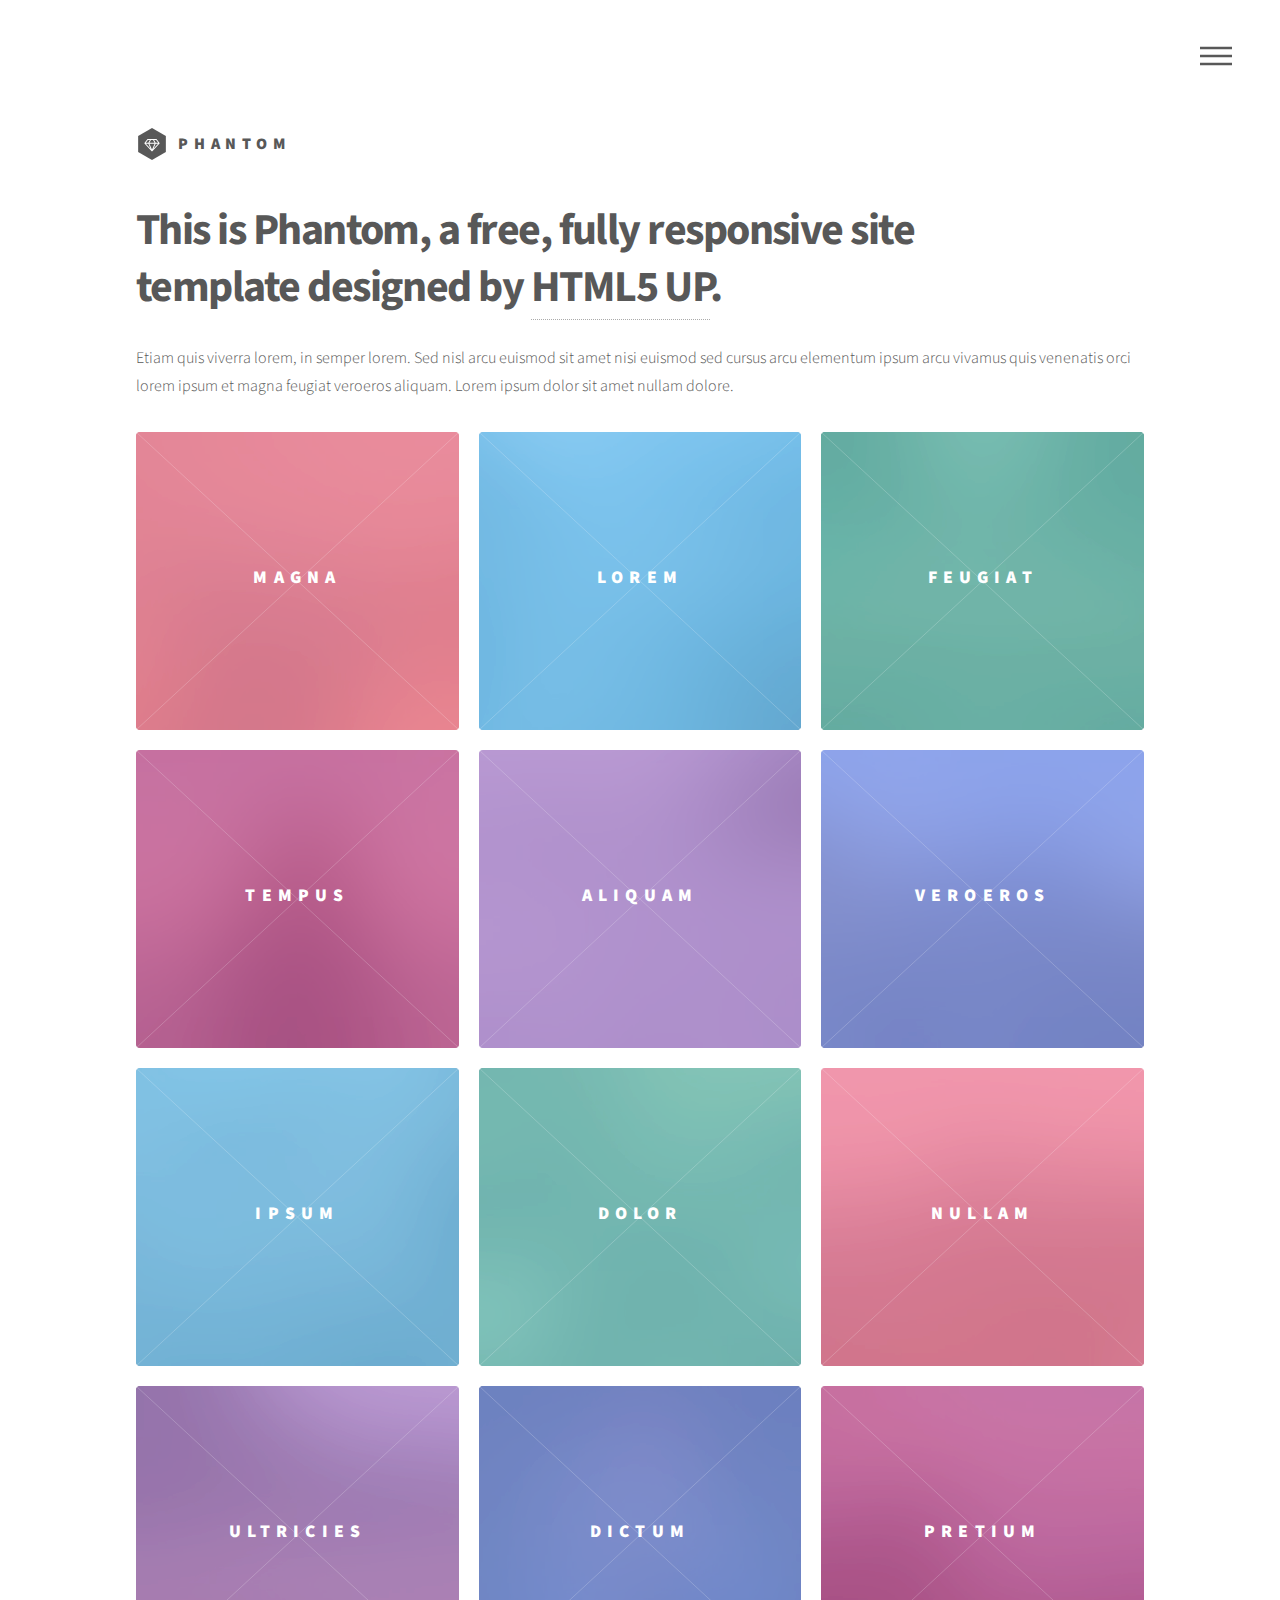
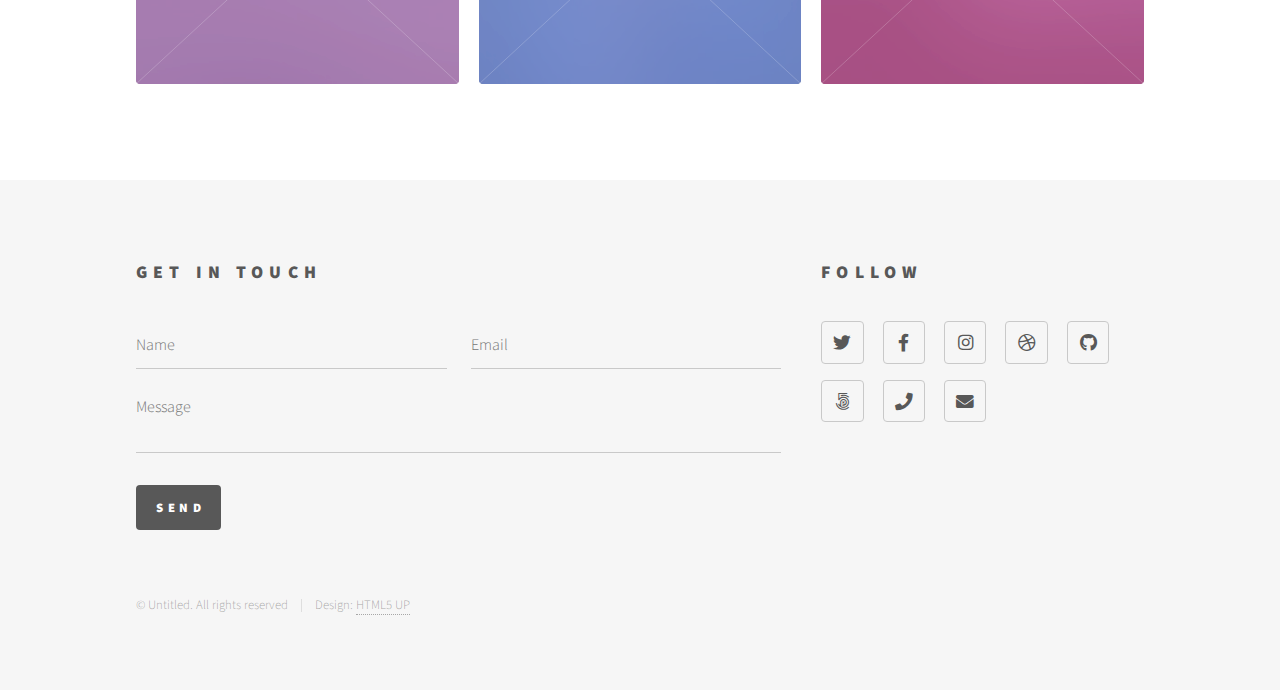
<file: index.html>
<!DOCTYPE HTML>
<!--
	Phantom by HTML5 UP
	html5up.net | @ajlkn
	Free for personal and commercial use under the CCA 3.0 license (html5up.net/license)
-->
<html>
	<head>
		<title>Phantom by HTML5 UP</title>
		<meta charset="utf-8" />
		<meta name="viewport" content="width=device-width, initial-scale=1, user-scalable=no" />
		<link rel="stylesheet" href="assets/css/main.css" />
		<noscript><link rel="stylesheet" href="assets/css/noscript.css" /></noscript>
	</head>
	<body class="is-preload">
		<!-- Wrapper -->
			<div id="wrapper">

				<!-- Header -->
					<header id="header">
						<div class="inner">

							<!-- Logo -->
								<a href="index.html" class="logo">
									<span class="symbol"><img src="images/logo.svg" alt="" /></span><span class="title">Phantom</span>
								</a>

							<!-- Nav -->
								<nav>
									<ul>
										<li><a href="#menu">Menu</a></li>
									</ul>
								</nav>

						</div>
					</header>

				<!-- Menu -->
					<nav id="menu">
						<h2>Menu</h2>
						<ul>
							<li><a href="index.html">Home</a></li>
							<li><a href="generic.html">Ipsum veroeros</a></li>
							<li><a href="generic.html">Tempus etiam</a></li>
							<li><a href="generic.html">Consequat dolor</a></li>
							<li><a href="elements.html">Elements</a></li>
						</ul>
					</nav>

				<!-- Main -->
					<div id="main">
						<div class="inner">
							<header>
								<h1>This is Phantom, a free, fully responsive site<br />
								template designed by <a href="http://html5up.net">HTML5 UP</a>.</h1>
								<p>Etiam quis viverra lorem, in semper lorem. Sed nisl arcu euismod sit amet nisi euismod sed cursus arcu elementum ipsum arcu vivamus quis venenatis orci lorem ipsum et magna feugiat veroeros aliquam. Lorem ipsum dolor sit amet nullam dolore.</p>
							</header>
							<section class="tiles">
								<article class="style1">
									<span class="image">
										<img src="images/pic01.jpg" alt="" />
									</span>
									<a href="generic.html">
										<h2>Magna</h2>
										<div class="content">
											<p>Sed nisl arcu euismod sit amet nisi lorem etiam dolor veroeros et feugiat.</p>
										</div>
									</a>
								</article>
								<article class="style2">
									<span class="image">
										<img src="images/pic02.jpg" alt="" />
									</span>
									<a href="generic.html">
										<h2>Lorem</h2>
										<div class="content">
											<p>Sed nisl arcu euismod sit amet nisi lorem etiam dolor veroeros et feugiat.</p>
										</div>
									</a>
								</article>
								<article class="style3">
									<span class="image">
										<img src="images/pic03.jpg" alt="" />
									</span>
									<a href="generic.html">
										<h2>Feugiat</h2>
										<div class="content">
											<p>Sed nisl arcu euismod sit amet nisi lorem etiam dolor veroeros et feugiat.</p>
										</div>
									</a>
								</article>
								<article class="style4">
									<span class="image">
										<img src="images/pic04.jpg" alt="" />
									</span>
									<a href="generic.html">
										<h2>Tempus</h2>
										<div class="content">
											<p>Sed nisl arcu euismod sit amet nisi lorem etiam dolor veroeros et feugiat.</p>
										</div>
									</a>
								</article>
								<article class="style5">
									<span class="image">
										<img src="images/pic05.jpg" alt="" />
									</span>
									<a href="generic.html">
										<h2>Aliquam</h2>
										<div class="content">
											<p>Sed nisl arcu euismod sit amet nisi lorem etiam dolor veroeros et feugiat.</p>
										</div>
									</a>
								</article>
								<article class="style6">
									<span class="image">
										<img src="images/pic06.jpg" alt="" />
									</span>
									<a href="generic.html">
										<h2>Veroeros</h2>
										<div class="content">
											<p>Sed nisl arcu euismod sit amet nisi lorem etiam dolor veroeros et feugiat.</p>
										</div>
									</a>
								</article>
								<article class="style2">
									<span class="image">
										<img src="images/pic07.jpg" alt="" />
									</span>
									<a href="generic.html">
										<h2>Ipsum</h2>
										<div class="content">
											<p>Sed nisl arcu euismod sit amet nisi lorem etiam dolor veroeros et feugiat.</p>
										</div>
									</a>
								</article>
								<article class="style3">
									<span class="image">
										<img src="images/pic08.jpg" alt="" />
									</span>
									<a href="generic.html">
										<h2>Dolor</h2>
										<div class="content">
											<p>Sed nisl arcu euismod sit amet nisi lorem etiam dolor veroeros et feugiat.</p>
										</div>
									</a>
								</article>
								<article class="style1">
									<span class="image">
										<img src="images/pic09.jpg" alt="" />
									</span>
									<a href="generic.html">
										<h2>Nullam</h2>
										<div class="content">
											<p>Sed nisl arcu euismod sit amet nisi lorem etiam dolor veroeros et feugiat.</p>
										</div>
									</a>
								</article>
								<article class="style5">
									<span class="image">
										<img src="images/pic10.jpg" alt="" />
									</span>
									<a href="generic.html">
										<h2>Ultricies</h2>
										<div class="content">
											<p>Sed nisl arcu euismod sit amet nisi lorem etiam dolor veroeros et feugiat.</p>
										</div>
									</a>
								</article>
								<article class="style6">
									<span class="image">
										<img src="images/pic11.jpg" alt="" />
									</span>
									<a href="generic.html">
										<h2>Dictum</h2>
										<div class="content">
											<p>Sed nisl arcu euismod sit amet nisi lorem etiam dolor veroeros et feugiat.</p>
										</div>
									</a>
								</article>
								<article class="style4">
									<span class="image">
										<img src="images/pic12.jpg" alt="" />
									</span>
									<a href="generic.html">
										<h2>Pretium</h2>
										<div class="content">
											<p>Sed nisl arcu euismod sit amet nisi lorem etiam dolor veroeros et feugiat.</p>
										</div>
									</a>
								</article>
							</section>
						</div>
					</div>

				<!-- Footer -->
					<footer id="footer">
						<div class="inner">
							<section>
								<h2>Get in touch</h2>
								<form method="post" action="#">
									<div class="fields">
										<div class="field half">
											<input type="text" name="name" id="name" placeholder="Name" />
										</div>
										<div class="field half">
											<input type="email" name="email" id="email" placeholder="Email" />
										</div>
										<div class="field">
											<textarea name="message" id="message" placeholder="Message"></textarea>
										</div>
									</div>
									<ul class="actions">
										<li><input type="submit" value="Send" class="primary" /></li>
									</ul>
								</form>
							</section>
							<section>
								<h2>Follow</h2>
								<ul class="icons">
									<li><a href="#" class="icon brands style2 fa-twitter"><span class="label">Twitter</span></a></li>
									<li><a href="#" class="icon brands style2 fa-facebook-f"><span class="label">Facebook</span></a></li>
									<li><a href="#" class="icon brands style2 fa-instagram"><span class="label">Instagram</span></a></li>
									<li><a href="#" class="icon brands style2 fa-dribbble"><span class="label">Dribbble</span></a></li>
									<li><a href="#" class="icon brands style2 fa-github"><span class="label">GitHub</span></a></li>
									<li><a href="#" class="icon brands style2 fa-500px"><span class="label">500px</span></a></li>
									<li><a href="#" class="icon solid style2 fa-phone"><span class="label">Phone</span></a></li>
									<li><a href="#" class="icon solid style2 fa-envelope"><span class="label">Email</span></a></li>
								</ul>
							</section>
							<ul class="copyright">
								<li>&copy; Untitled. All rights reserved</li><li>Design: <a href="http://html5up.net">HTML5 UP</a></li>
							</ul>
						</div>
					</footer>

			</div>

		<!-- Scripts -->
			<script src="assets/js/jquery.min.js"></script>
			<script src="assets/js/browser.min.js"></script>
			<script src="assets/js/breakpoints.min.js"></script>
			<script src="assets/js/util.js"></script>
			<script src="assets/js/main.js"></script>

	</body>
</html>
</file>
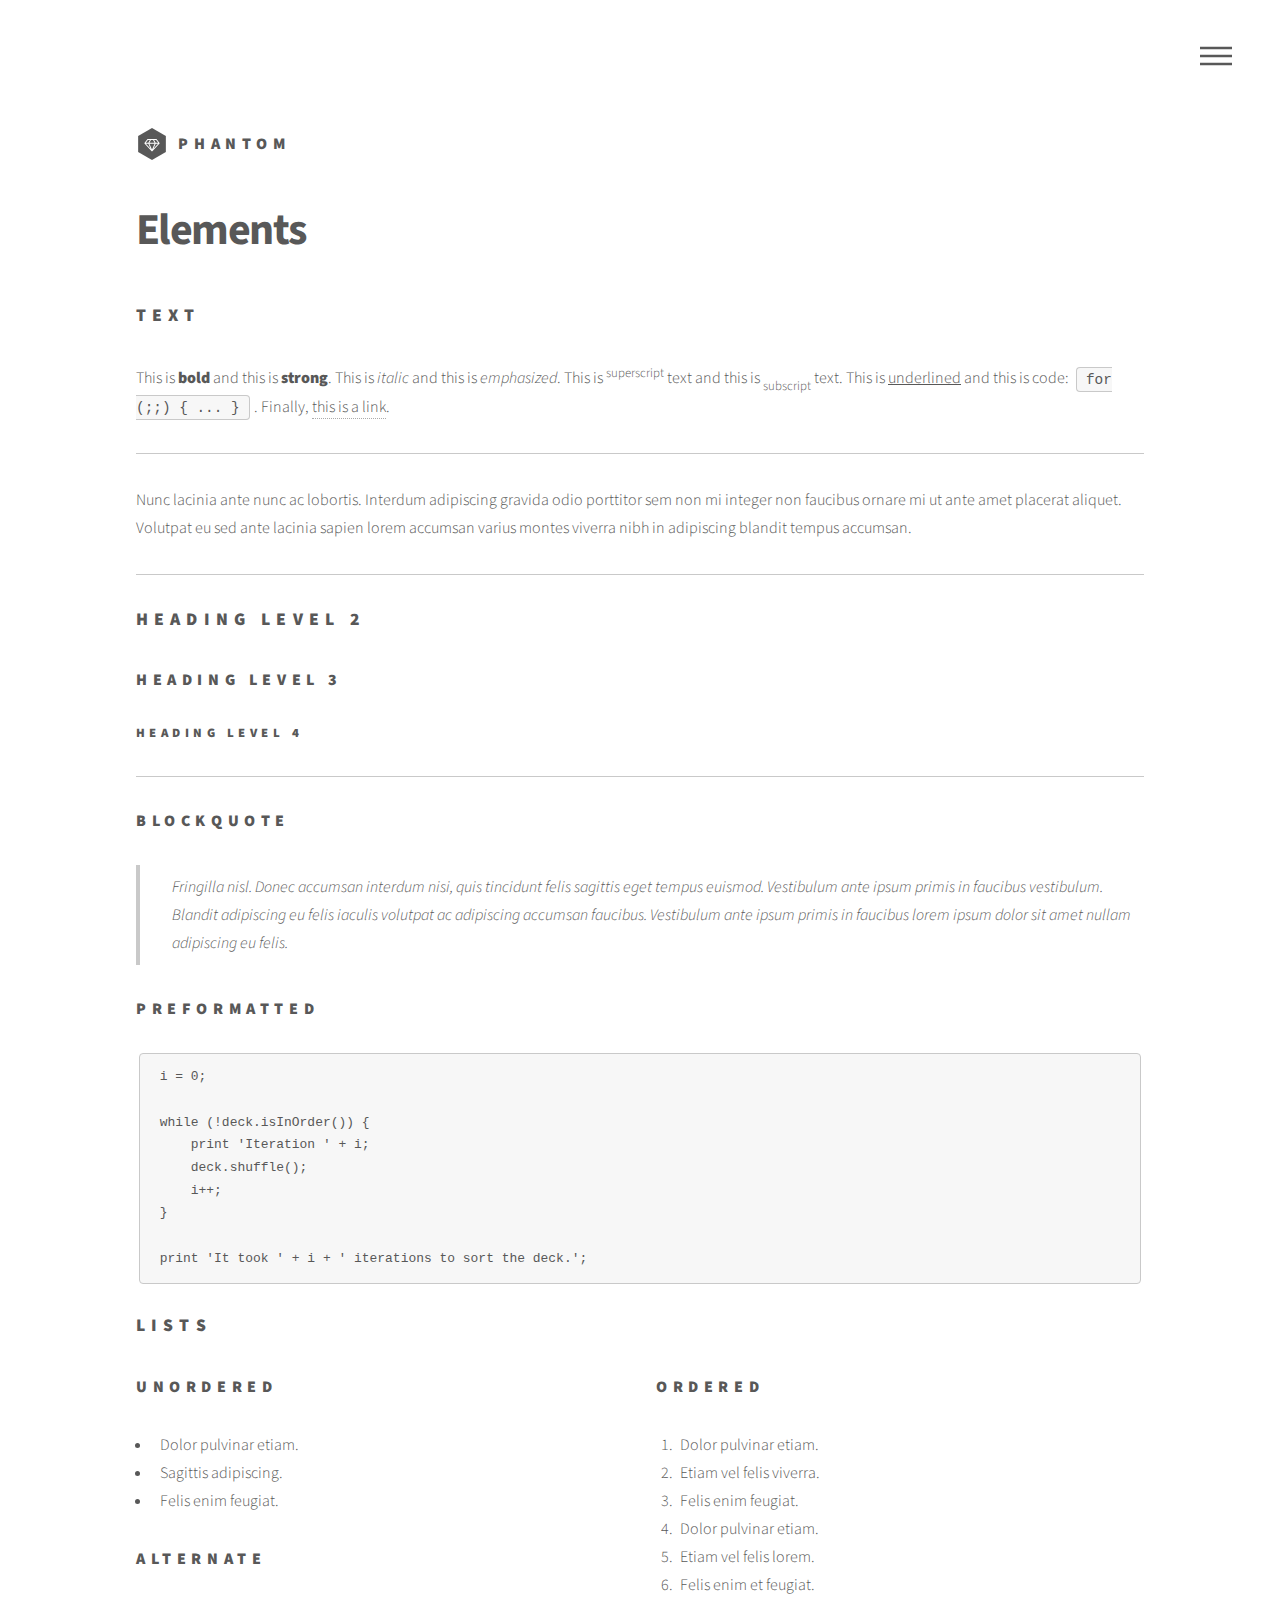
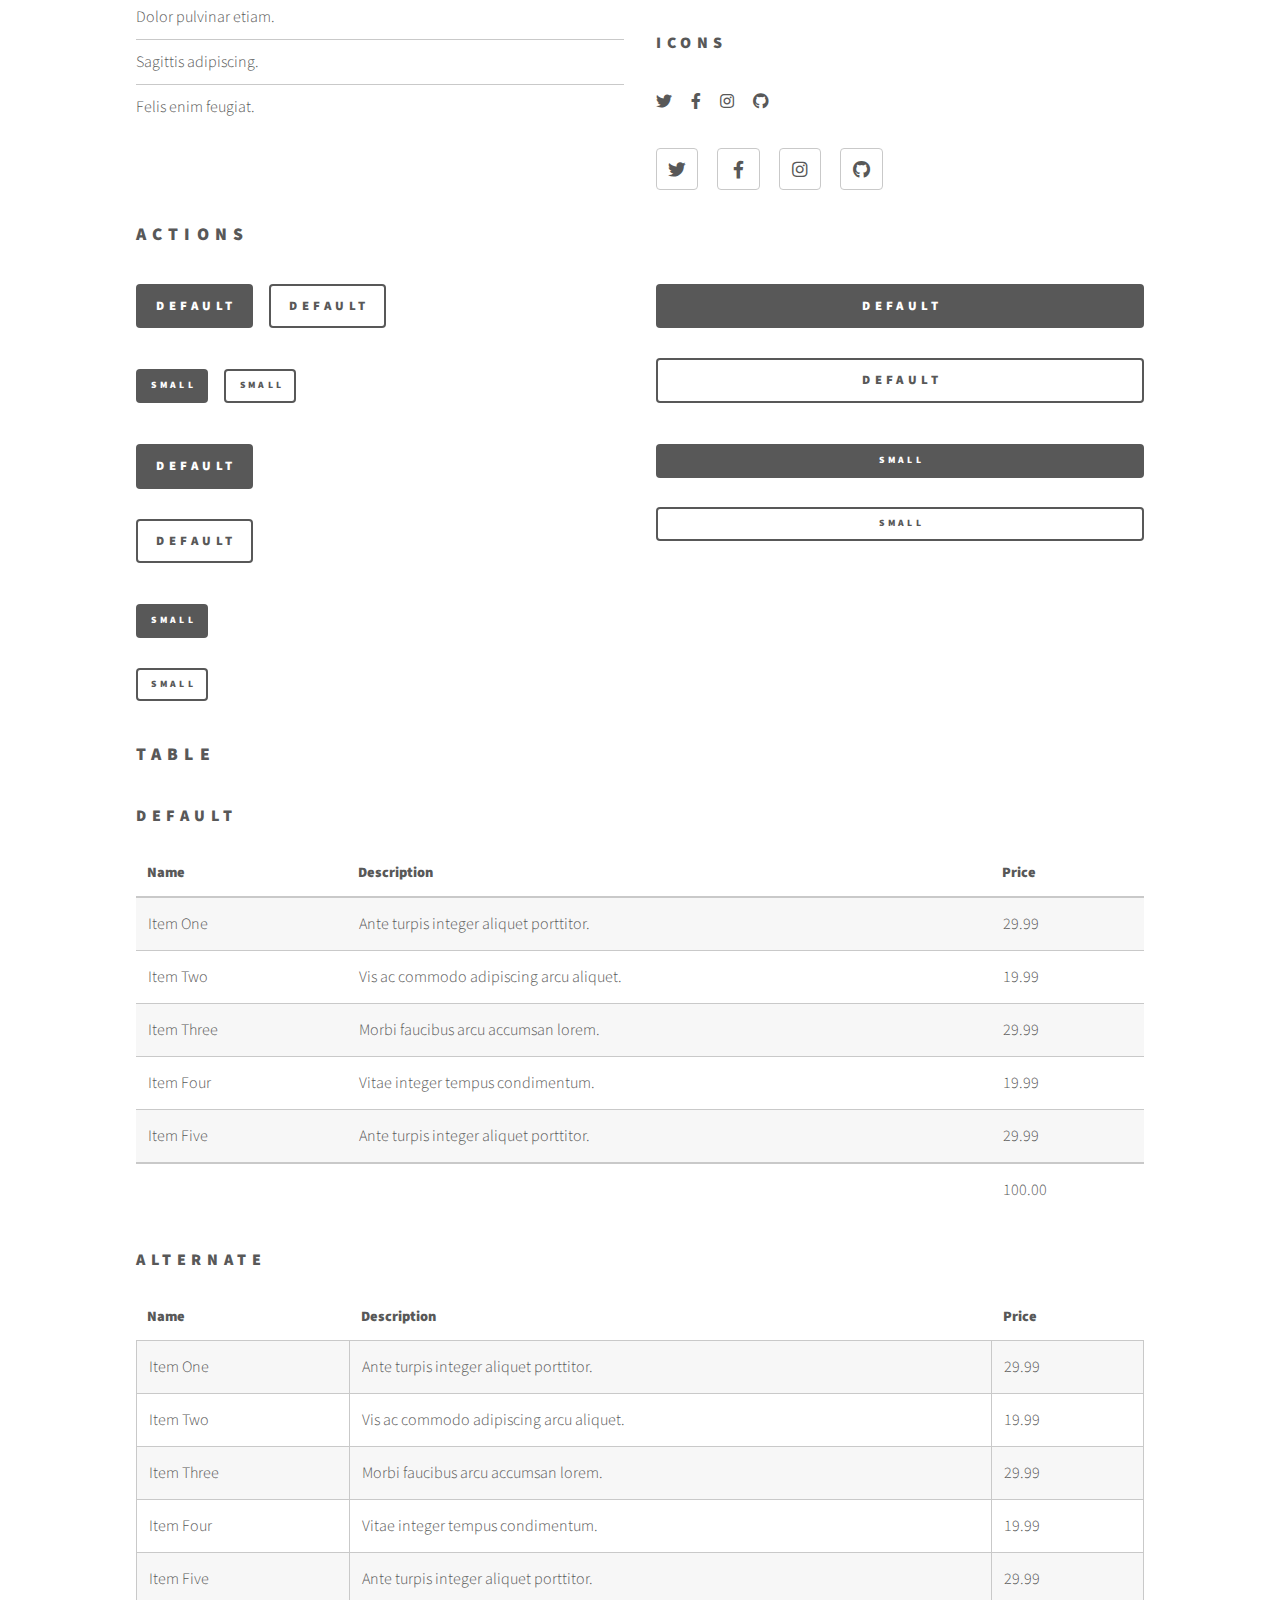
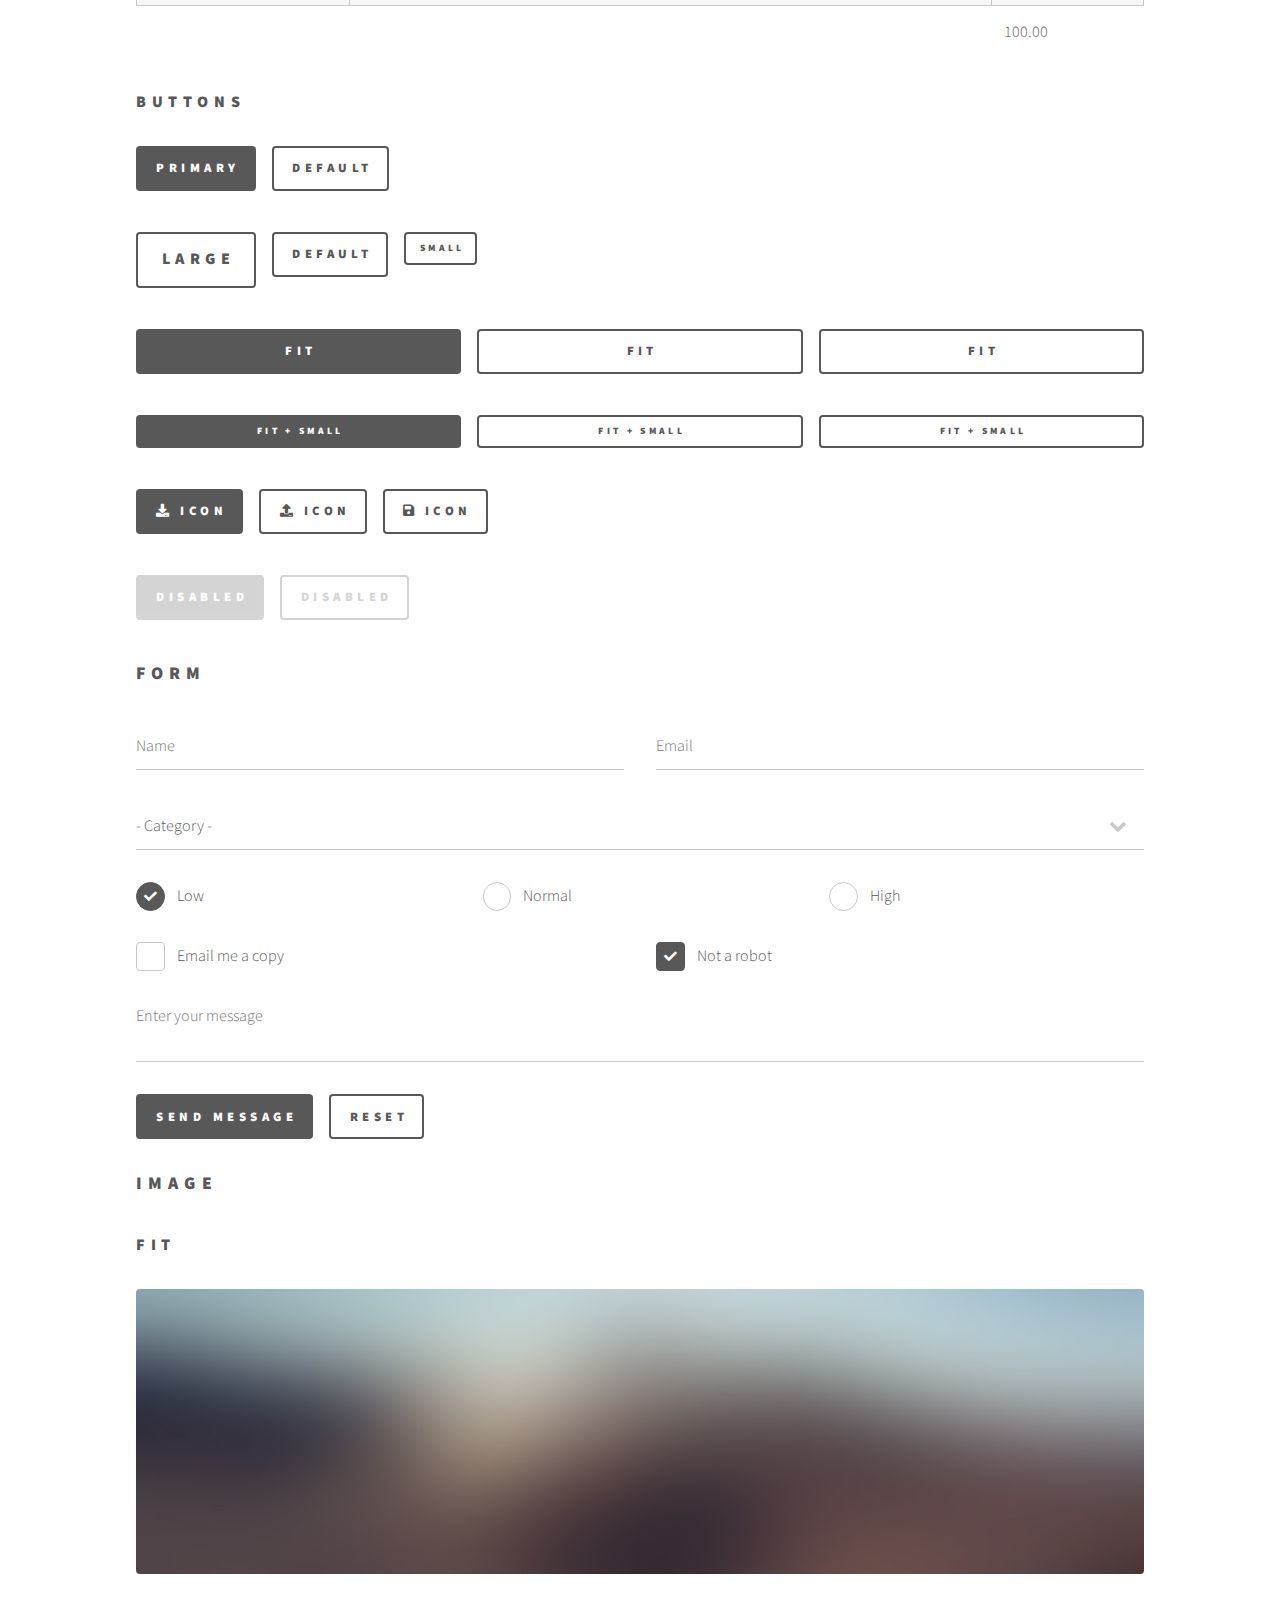
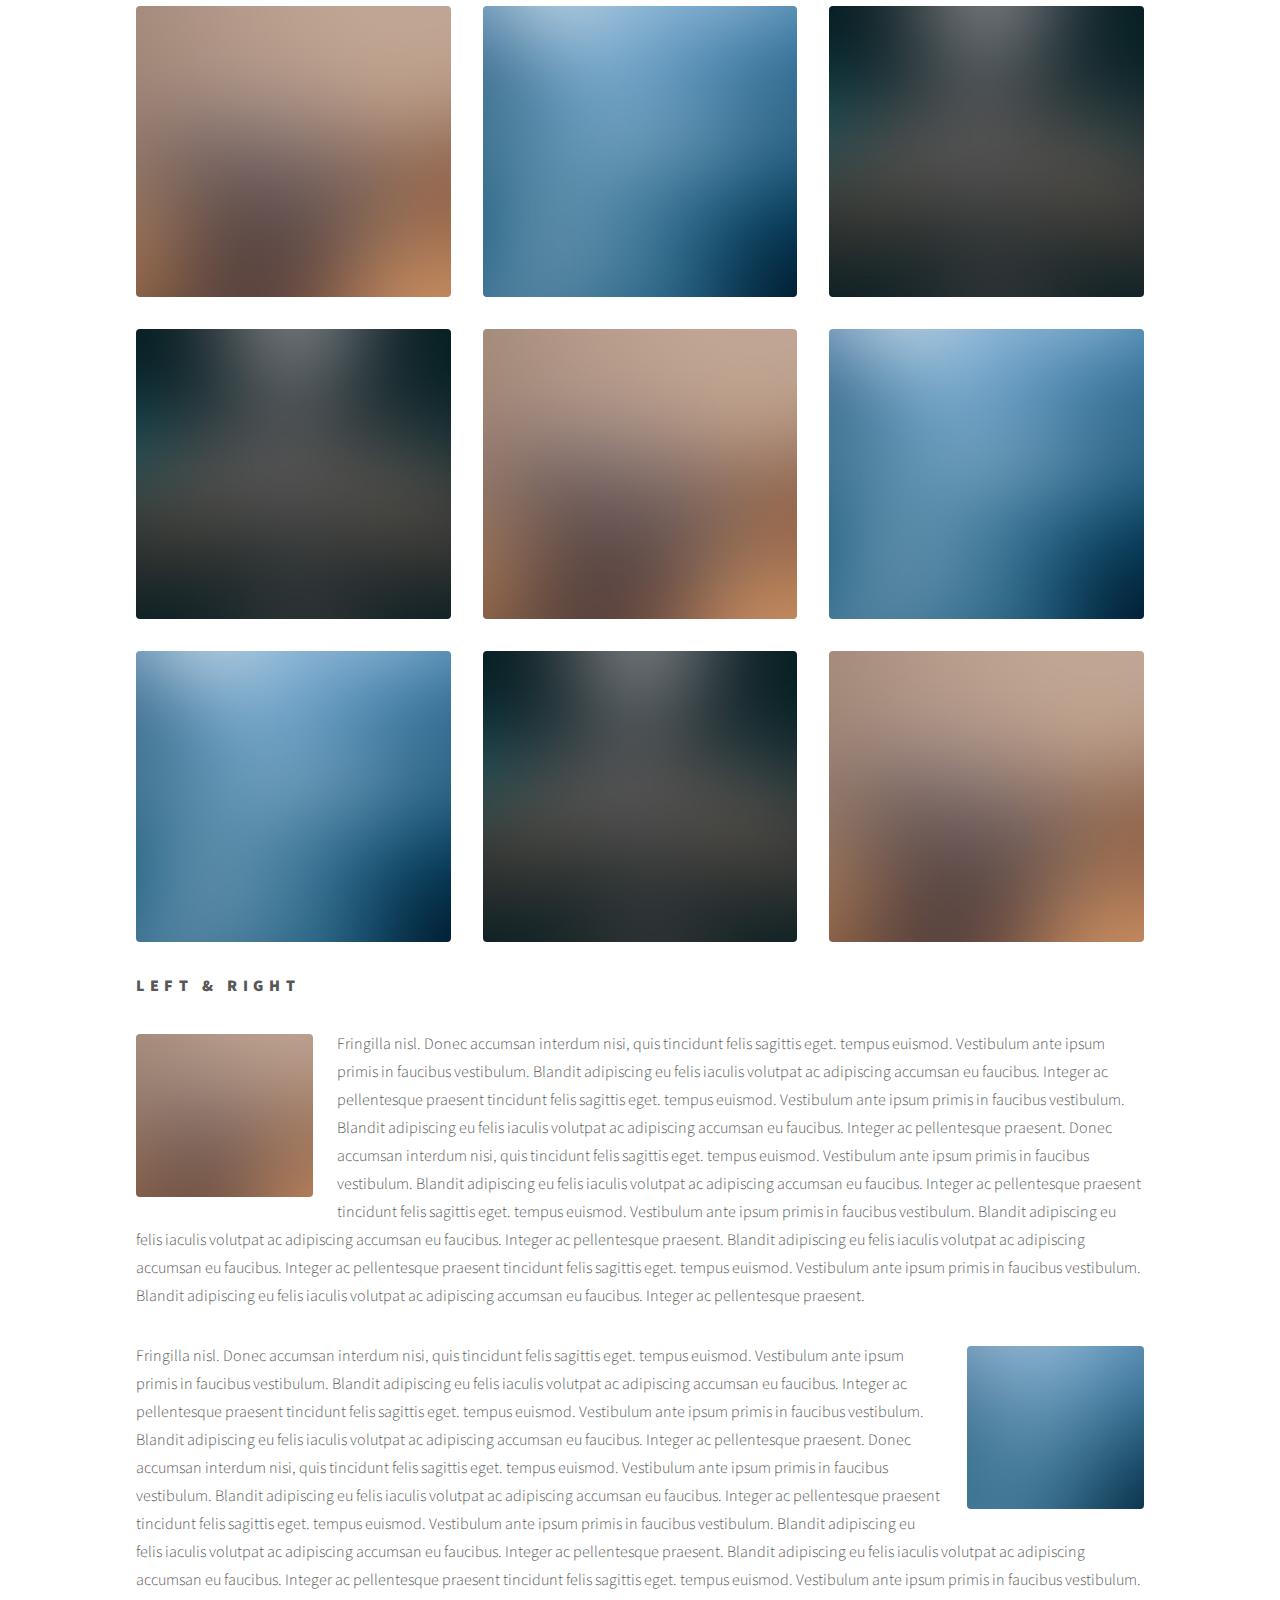
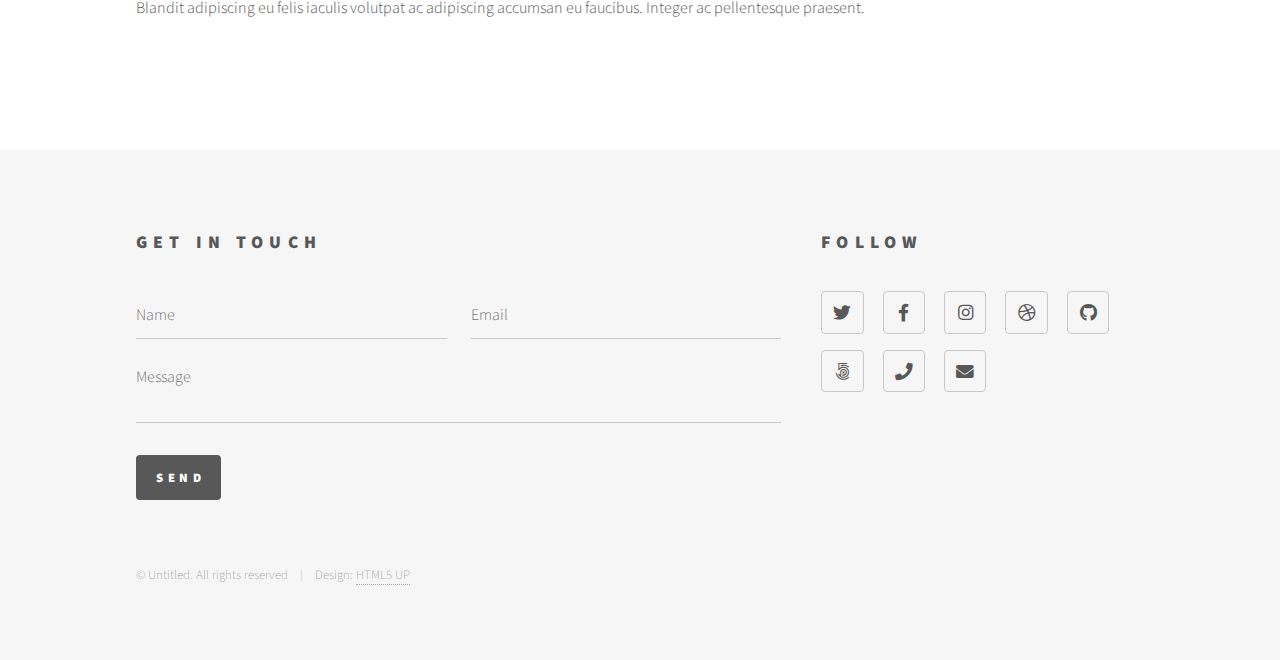
<file: elements.html>
<!DOCTYPE HTML>
<!--
	Phantom by HTML5 UP
	html5up.net | @ajlkn
	Free for personal and commercial use under the CCA 3.0 license (html5up.net/license)
-->
<html>
	<head>
		<title>Elements - Phantom by HTML5 UP</title>
		<meta charset="utf-8" />
		<meta name="viewport" content="width=device-width, initial-scale=1, user-scalable=no" />
		<link rel="stylesheet" href="assets/css/main.css" />
		<noscript><link rel="stylesheet" href="assets/css/noscript.css" /></noscript>
	</head>
	<body class="is-preload">
		<!-- Wrapper -->
			<div id="wrapper">

				<!-- Header -->
					<header id="header">
						<div class="inner">

							<!-- Logo -->
								<a href="index.html" class="logo">
									<span class="symbol"><img src="images/logo.svg" alt="" /></span><span class="title">Phantom</span>
								</a>

							<!-- Nav -->
								<nav>
									<ul>
										<li><a href="#menu">Menu</a></li>
									</ul>
								</nav>

						</div>
					</header>

				<!-- Menu -->
					<nav id="menu">
						<h2>Menu</h2>
						<ul>
							<li><a href="index.html">Home</a></li>
							<li><a href="generic.html">Ipsum veroeros</a></li>
							<li><a href="generic.html">Tempus etiam</a></li>
							<li><a href="generic.html">Consequat dolor</a></li>
							<li><a href="elements.html">Elements</a></li>
						</ul>
					</nav>

				<!-- Main -->
					<div id="main">
						<div class="inner">
							<h1>Elements</h1>

							<!-- Text -->
								<section>
									<h2>Text</h2>
									<p>This is <b>bold</b> and this is <strong>strong</strong>. This is <i>italic</i> and this is <em>emphasized</em>.
									This is <sup>superscript</sup> text and this is <sub>subscript</sub> text.
									This is <u>underlined</u> and this is code: <code>for (;;) { ... }</code>. Finally, <a href="#">this is a link</a>.</p>
									<hr />
									<p>Nunc lacinia ante nunc ac lobortis. Interdum adipiscing gravida odio porttitor sem non mi integer non faucibus ornare mi ut ante amet placerat aliquet. Volutpat eu sed ante lacinia sapien lorem accumsan varius montes viverra nibh in adipiscing blandit tempus accumsan.</p>
									<hr />
									<h2>Heading Level 2</h2>
									<h3>Heading Level 3</h3>
									<h4>Heading Level 4</h4>
									<hr />
									<h3>Blockquote</h3>
									<blockquote>Fringilla nisl. Donec accumsan interdum nisi, quis tincidunt felis sagittis eget tempus euismod. Vestibulum ante ipsum primis in faucibus vestibulum. Blandit adipiscing eu felis iaculis volutpat ac adipiscing accumsan faucibus. Vestibulum ante ipsum primis in faucibus lorem ipsum dolor sit amet nullam adipiscing eu felis.</blockquote>
									<h3>Preformatted</h3>
									<pre><code>i = 0;

while (!deck.isInOrder()) {
    print 'Iteration ' + i;
    deck.shuffle();
    i++;
}

print 'It took ' + i + ' iterations to sort the deck.';</code></pre>
								</section>

							<!-- Lists -->
								<section>
									<h2>Lists</h2>
									<div class="row">
										<div class="col-6 col-12-medium">
											<h3>Unordered</h3>
											<ul>
												<li>Dolor pulvinar etiam.</li>
												<li>Sagittis adipiscing.</li>
												<li>Felis enim feugiat.</li>
											</ul>
											<h3>Alternate</h3>
											<ul class="alt">
												<li>Dolor pulvinar etiam.</li>
												<li>Sagittis adipiscing.</li>
												<li>Felis enim feugiat.</li>
											</ul>
										</div>
										<div class="col-6 col-12-medium">
											<h3>Ordered</h3>
											<ol>
												<li>Dolor pulvinar etiam.</li>
												<li>Etiam vel felis viverra.</li>
												<li>Felis enim feugiat.</li>
												<li>Dolor pulvinar etiam.</li>
												<li>Etiam vel felis lorem.</li>
												<li>Felis enim et feugiat.</li>
											</ol>
											<h3>Icons</h3>
											<ul class="icons">
												<li><a href="#" class="icon brands style1 fa-twitter"><span class="label">Twitter</span></a></li>
												<li><a href="#" class="icon brands style1 fa-facebook-f"><span class="label">Facebook</span></a></li>
												<li><a href="#" class="icon brands style1 fa-instagram"><span class="label">Instagram</span></a></li>
												<li><a href="#" class="icon brands style1 fa-github"><span class="label">Github</span></a></li>
											</ul>
											<ul class="icons">
												<li><a href="#" class="icon brands style2 fa-twitter"><span class="label">Twitter</span></a></li>
												<li><a href="#" class="icon brands style2 fa-facebook-f"><span class="label">Facebook</span></a></li>
												<li><a href="#" class="icon brands style2 fa-instagram"><span class="label">Instagram</span></a></li>
												<li><a href="#" class="icon brands style2 fa-github"><span class="label">Github</span></a></li>
											</ul>
										</div>
									</div>
									<h2>Actions</h2>
									<div class="row">
										<div class="col-6 col-12-medium">
											<ul class="actions">
												<li><a href="#" class="button primary">Default</a></li>
												<li><a href="#" class="button">Default</a></li>
											</ul>
											<ul class="actions small">
												<li><a href="#" class="button primary small">Small</a></li>
												<li><a href="#" class="button small">Small</a></li>
											</ul>
											<ul class="actions stacked">
												<li><a href="#" class="button primary">Default</a></li>
												<li><a href="#" class="button">Default</a></li>
											</ul>
											<ul class="actions stacked">
												<li><a href="#" class="button primary small">Small</a></li>
												<li><a href="#" class="button small">Small</a></li>
											</ul>
										</div>
										<div class="col-6 col-12-medium">
											<ul class="actions stacked">
												<li><a href="#" class="button primary fit">Default</a></li>
												<li><a href="#" class="button fit">Default</a></li>
											</ul>
											<ul class="actions stacked">
												<li><a href="#" class="button primary small fit">Small</a></li>
												<li><a href="#" class="button small fit">Small</a></li>
											</ul>
										</div>
									</div>
								</section>

							<!-- Table -->
								<section>
									<h2>Table</h2>
									<h3>Default</h3>
									<div class="table-wrapper">
										<table>
											<thead>
												<tr>
													<th>Name</th>
													<th>Description</th>
													<th>Price</th>
												</tr>
											</thead>
											<tbody>
												<tr>
													<td>Item One</td>
													<td>Ante turpis integer aliquet porttitor.</td>
													<td>29.99</td>
												</tr>
												<tr>
													<td>Item Two</td>
													<td>Vis ac commodo adipiscing arcu aliquet.</td>
													<td>19.99</td>
												</tr>
												<tr>
													<td>Item Three</td>
													<td> Morbi faucibus arcu accumsan lorem.</td>
													<td>29.99</td>
												</tr>
												<tr>
													<td>Item Four</td>
													<td>Vitae integer tempus condimentum.</td>
													<td>19.99</td>
												</tr>
												<tr>
													<td>Item Five</td>
													<td>Ante turpis integer aliquet porttitor.</td>
													<td>29.99</td>
												</tr>
											</tbody>
											<tfoot>
												<tr>
													<td colspan="2"></td>
													<td>100.00</td>
												</tr>
											</tfoot>
										</table>
									</div>

									<h3>Alternate</h3>
									<div class="table-wrapper">
										<table class="alt">
											<thead>
												<tr>
													<th>Name</th>
													<th>Description</th>
													<th>Price</th>
												</tr>
											</thead>
											<tbody>
												<tr>
													<td>Item One</td>
													<td>Ante turpis integer aliquet porttitor.</td>
													<td>29.99</td>
												</tr>
												<tr>
													<td>Item Two</td>
													<td>Vis ac commodo adipiscing arcu aliquet.</td>
													<td>19.99</td>
												</tr>
												<tr>
													<td>Item Three</td>
													<td> Morbi faucibus arcu accumsan lorem.</td>
													<td>29.99</td>
												</tr>
												<tr>
													<td>Item Four</td>
													<td>Vitae integer tempus condimentum.</td>
													<td>19.99</td>
												</tr>
												<tr>
													<td>Item Five</td>
													<td>Ante turpis integer aliquet porttitor.</td>
													<td>29.99</td>
												</tr>
											</tbody>
											<tfoot>
												<tr>
													<td colspan="2"></td>
													<td>100.00</td>
												</tr>
											</tfoot>
										</table>
									</div>
								</section>

							<!-- Buttons -->
								<section>
									<h3>Buttons</h3>
									<ul class="actions">
										<li><a href="#" class="button primary">Primary</a></li>
										<li><a href="#" class="button">Default</a></li>
									</ul>
									<ul class="actions">
										<li><a href="#" class="button large">Large</a></li>
										<li><a href="#" class="button">Default</a></li>
										<li><a href="#" class="button small">Small</a></li>
									</ul>
									<ul class="actions fit">
										<li><a href="#" class="button primary fit">Fit</a></li>
										<li><a href="#" class="button fit">Fit</a></li>
										<li><a href="#" class="button fit">Fit</a></li>
									</ul>
									<ul class="actions fit small">
										<li><a href="#" class="button primary fit small">Fit + Small</a></li>
										<li><a href="#" class="button fit small">Fit + Small</a></li>
										<li><a href="#" class="button fit small">Fit + Small</a></li>
									</ul>
									<ul class="actions">
										<li><a href="#" class="button primary icon solid fa-download">Icon</a></li>
										<li><a href="#" class="button icon solid fa-upload">Icon</a></li>
										<li><a href="#" class="button icon solid fa-save">Icon</a></li>
									</ul>
									<ul class="actions">
										<li><span class="button primary disabled">Disabled</span></li>
										<li><span class="button disabled">Disabled</span></li>
									</ul>
								</section>

							<!-- Form -->
								<section>
									<h2>Form</h2>
									<form method="post" action="#">
										<div class="row gtr-uniform">
											<div class="col-6 col-12-xsmall">
												<input type="text" name="demo-name" id="demo-name" value="" placeholder="Name" />
											</div>
											<div class="col-6 col-12-xsmall">
												<input type="email" name="demo-email" id="demo-email" value="" placeholder="Email" />
											</div>
											<div class="col-12">
												<select name="demo-category" id="demo-category">
													<option value="">- Category -</option>
													<option value="1">Manufacturing</option>
													<option value="1">Shipping</option>
													<option value="1">Administration</option>
													<option value="1">Human Resources</option>
												</select>
											</div>
											<div class="col-4 col-12-small">
												<input type="radio" id="demo-priority-low" name="demo-priority" checked>
												<label for="demo-priority-low">Low</label>
											</div>
											<div class="col-4 col-12-small">
												<input type="radio" id="demo-priority-normal" name="demo-priority">
												<label for="demo-priority-normal">Normal</label>
											</div>
											<div class="col-4 col-12-small">
												<input type="radio" id="demo-priority-high" name="demo-priority">
												<label for="demo-priority-high">High</label>
											</div>
											<div class="col-6 col-12-small">
												<input type="checkbox" id="demo-copy" name="demo-copy">
												<label for="demo-copy">Email me a copy</label>
											</div>
											<div class="col-6 col-12-small">
												<input type="checkbox" id="demo-human" name="demo-human" checked>
												<label for="demo-human">Not a robot</label>
											</div>
											<div class="col-12">
												<textarea name="demo-message" id="demo-message" placeholder="Enter your message" rows="6"></textarea>
											</div>
											<div class="col-12">
												<ul class="actions">
													<li><input type="submit" value="Send Message" class="primary" /></li>
													<li><input type="reset" value="Reset" /></li>
												</ul>
											</div>
										</div>
									</form>
								</section>

							<!-- Image -->
								<section>
									<h2>Image</h2>
									<h3>Fit</h3>
									<div class="box alt">
										<div class="row gtr-uniform">
											<div class="col-12"><span class="image fit"><img src="images/pic13.jpg" alt="" /></span></div>
											<div class="col-4"><span class="image fit"><img src="images/pic01.jpg" alt="" /></span></div>
											<div class="col-4"><span class="image fit"><img src="images/pic02.jpg" alt="" /></span></div>
											<div class="col-4"><span class="image fit"><img src="images/pic03.jpg" alt="" /></span></div>
											<div class="col-4"><span class="image fit"><img src="images/pic03.jpg" alt="" /></span></div>
											<div class="col-4"><span class="image fit"><img src="images/pic01.jpg" alt="" /></span></div>
											<div class="col-4"><span class="image fit"><img src="images/pic02.jpg" alt="" /></span></div>
											<div class="col-4"><span class="image fit"><img src="images/pic02.jpg" alt="" /></span></div>
											<div class="col-4"><span class="image fit"><img src="images/pic03.jpg" alt="" /></span></div>
											<div class="col-4"><span class="image fit"><img src="images/pic01.jpg" alt="" /></span></div>
										</div>
									</div>
									<h3>Left &amp; Right</h3>
									<p><span class="image left"><img src="images/pic14.jpg" alt="" /></span>Fringilla nisl. Donec accumsan interdum nisi, quis tincidunt felis sagittis eget. tempus euismod. Vestibulum ante ipsum primis in faucibus vestibulum. Blandit adipiscing eu felis iaculis volutpat ac adipiscing accumsan eu faucibus. Integer ac pellentesque praesent tincidunt felis sagittis eget. tempus euismod. Vestibulum ante ipsum primis in faucibus vestibulum. Blandit adipiscing eu felis iaculis volutpat ac adipiscing accumsan eu faucibus. Integer ac pellentesque praesent. Donec accumsan interdum nisi, quis tincidunt felis sagittis eget. tempus euismod. Vestibulum ante ipsum primis in faucibus vestibulum. Blandit adipiscing eu felis iaculis volutpat ac adipiscing accumsan eu faucibus. Integer ac pellentesque praesent tincidunt felis sagittis eget. tempus euismod. Vestibulum ante ipsum primis in faucibus vestibulum. Blandit adipiscing eu felis iaculis volutpat ac adipiscing accumsan eu faucibus. Integer ac pellentesque praesent. Blandit adipiscing eu felis iaculis volutpat ac adipiscing accumsan eu faucibus. Integer ac pellentesque praesent tincidunt felis sagittis eget. tempus euismod. Vestibulum ante ipsum primis in faucibus vestibulum. Blandit adipiscing eu felis iaculis volutpat ac adipiscing accumsan eu faucibus. Integer ac pellentesque praesent.</p>
									<p><span class="image right"><img src="images/pic15.jpg" alt="" /></span>Fringilla nisl. Donec accumsan interdum nisi, quis tincidunt felis sagittis eget. tempus euismod. Vestibulum ante ipsum primis in faucibus vestibulum. Blandit adipiscing eu felis iaculis volutpat ac adipiscing accumsan eu faucibus. Integer ac pellentesque praesent tincidunt felis sagittis eget. tempus euismod. Vestibulum ante ipsum primis in faucibus vestibulum. Blandit adipiscing eu felis iaculis volutpat ac adipiscing accumsan eu faucibus. Integer ac pellentesque praesent. Donec accumsan interdum nisi, quis tincidunt felis sagittis eget. tempus euismod. Vestibulum ante ipsum primis in faucibus vestibulum. Blandit adipiscing eu felis iaculis volutpat ac adipiscing accumsan eu faucibus. Integer ac pellentesque praesent tincidunt felis sagittis eget. tempus euismod. Vestibulum ante ipsum primis in faucibus vestibulum. Blandit adipiscing eu felis iaculis volutpat ac adipiscing accumsan eu faucibus. Integer ac pellentesque praesent. Blandit adipiscing eu felis iaculis volutpat ac adipiscing accumsan eu faucibus. Integer ac pellentesque praesent tincidunt felis sagittis eget. tempus euismod. Vestibulum ante ipsum primis in faucibus vestibulum. Blandit adipiscing eu felis iaculis volutpat ac adipiscing accumsan eu faucibus. Integer ac pellentesque praesent.</p>
								</section>

						</div>
					</div>

				<!-- Footer -->
					<footer id="footer">
						<div class="inner">
							<section>
								<h2>Get in touch</h2>
								<form method="post" action="#">
									<div class="fields">
										<div class="field half">
											<input type="text" name="name" id="name" placeholder="Name" />
										</div>
										<div class="field half">
											<input type="email" name="email" id="email" placeholder="Email" />
										</div>
										<div class="field">
											<textarea name="message" id="message" placeholder="Message"></textarea>
										</div>
									</div>
									<ul class="actions">
										<li><input type="submit" value="Send" class="primary" /></li>
									</ul>
								</form>
							</section>
							<section>
								<h2>Follow</h2>
								<ul class="icons">
									<li><a href="#" class="icon brands style2 fa-twitter"><span class="label">Twitter</span></a></li>
									<li><a href="#" class="icon brands style2 fa-facebook-f"><span class="label">Facebook</span></a></li>
									<li><a href="#" class="icon brands style2 fa-instagram"><span class="label">Instagram</span></a></li>
									<li><a href="#" class="icon brands style2 fa-dribbble"><span class="label">Dribbble</span></a></li>
									<li><a href="#" class="icon brands style2 fa-github"><span class="label">GitHub</span></a></li>
									<li><a href="#" class="icon brands style2 fa-500px"><span class="label">500px</span></a></li>
									<li><a href="#" class="icon solid style2 fa-phone"><span class="label">Phone</span></a></li>
									<li><a href="#" class="icon solid style2 fa-envelope"><span class="label">Email</span></a></li>
								</ul>
							</section>
							<ul class="copyright">
								<li>&copy; Untitled. All rights reserved</li><li>Design: <a href="http://html5up.net">HTML5 UP</a></li>
							</ul>
						</div>
					</footer>

			</div>

		<!-- Scripts -->
			<script src="assets/js/jquery.min.js"></script>
			<script src="assets/js/browser.min.js"></script>
			<script src="assets/js/breakpoints.min.js"></script>
			<script src="assets/js/util.js"></script>
			<script src="assets/js/main.js"></script>

	</body>
</html>
</file>
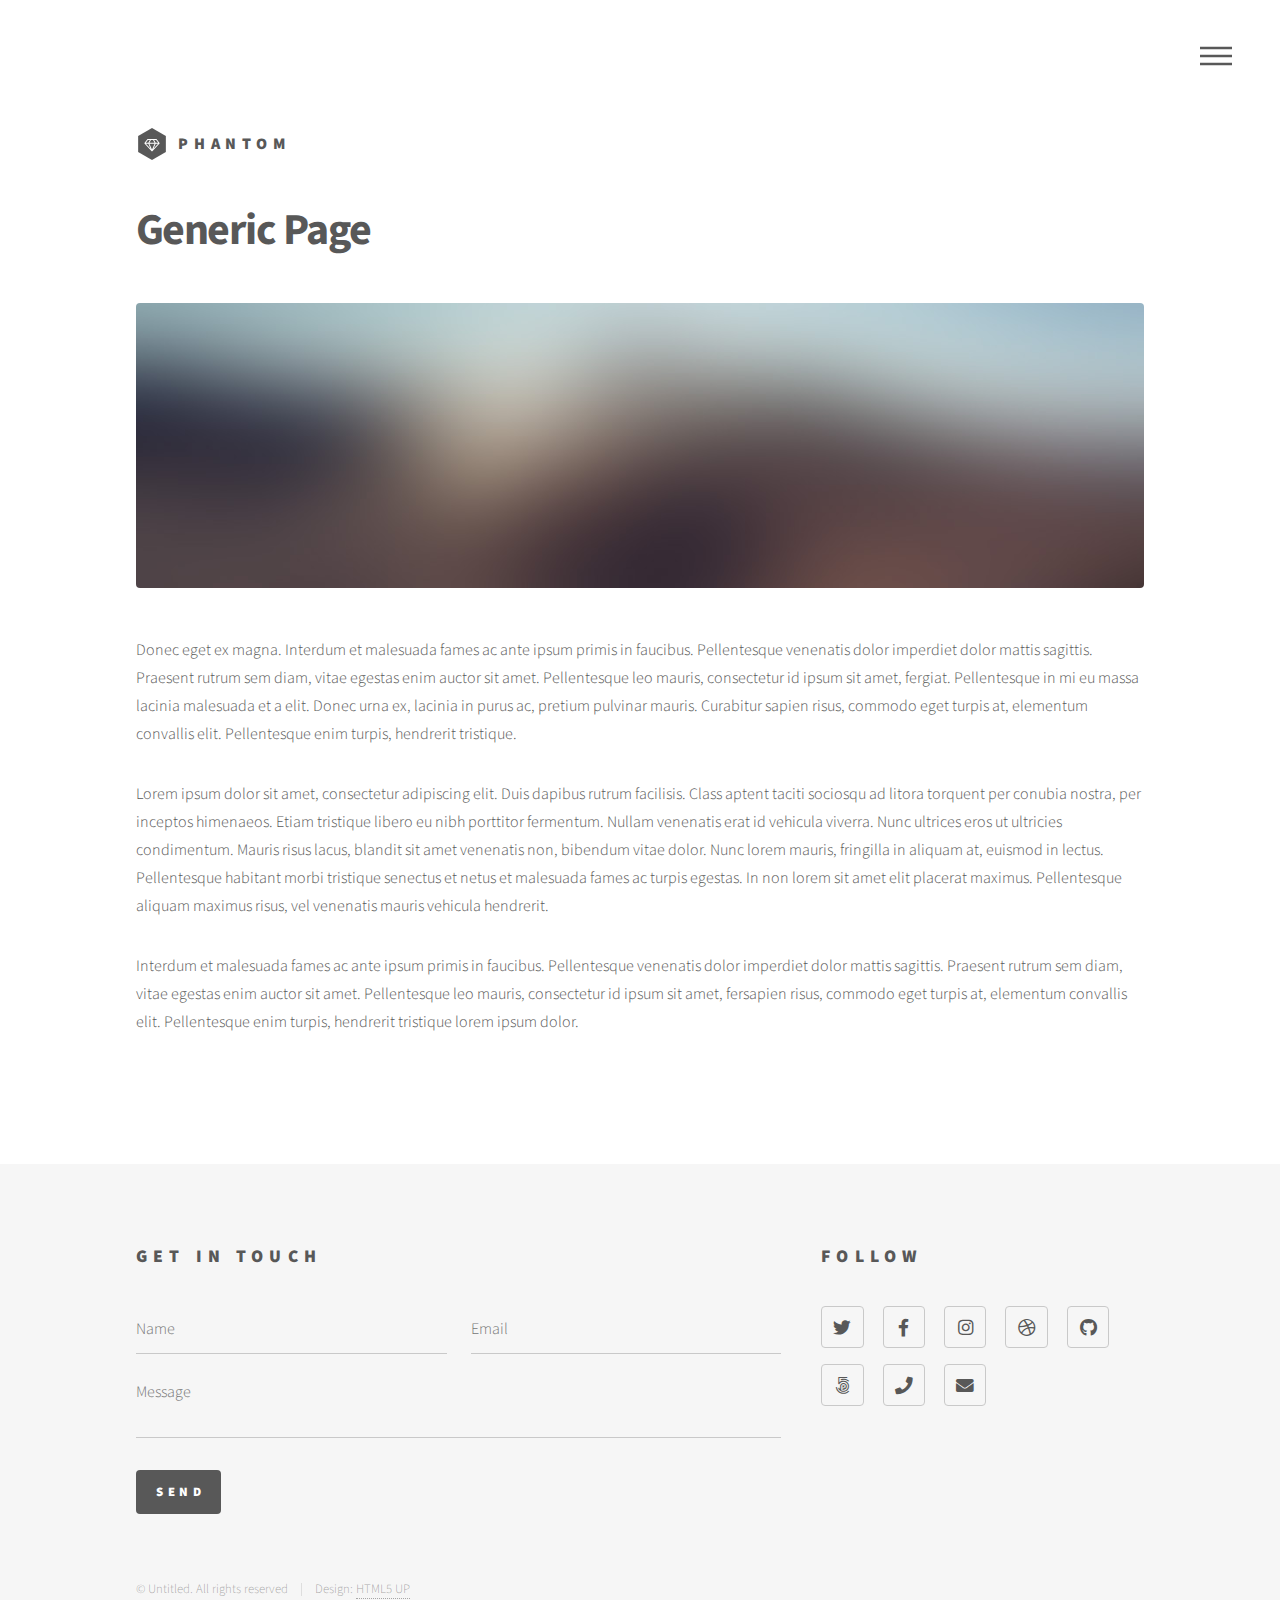
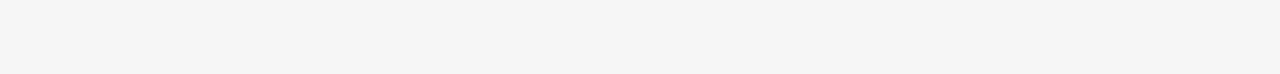
<file: generic.html>
<!DOCTYPE HTML>
<!--
	Phantom by HTML5 UP
	html5up.net | @ajlkn
	Free for personal and commercial use under the CCA 3.0 license (html5up.net/license)
-->
<html>
	<head>
		<title>Generic - Phantom by HTML5 UP</title>
		<meta charset="utf-8" />
		<meta name="viewport" content="width=device-width, initial-scale=1, user-scalable=no" />
		<link rel="stylesheet" href="assets/css/main.css" />
		<noscript><link rel="stylesheet" href="assets/css/noscript.css" /></noscript>
	</head>
	<body class="is-preload">
		<!-- Wrapper -->
			<div id="wrapper">

				<!-- Header -->
					<header id="header">
						<div class="inner">

							<!-- Logo -->
								<a href="index.html" class="logo">
									<span class="symbol"><img src="images/logo.svg" alt="" /></span><span class="title">Phantom</span>
								</a>

							<!-- Nav -->
								<nav>
									<ul>
										<li><a href="#menu">Menu</a></li>
									</ul>
								</nav>

						</div>
					</header>

				<!-- Menu -->
					<nav id="menu">
						<h2>Menu</h2>
						<ul>
							<li><a href="index.html">Home</a></li>
							<li><a href="generic.html">Ipsum veroeros</a></li>
							<li><a href="generic.html">Tempus etiam</a></li>
							<li><a href="generic.html">Consequat dolor</a></li>
							<li><a href="elements.html">Elements</a></li>
						</ul>
					</nav>

				<!-- Main -->
					<div id="main">
						<div class="inner">
							<h1>Generic Page</h1>
							<span class="image main"><img src="images/pic13.jpg" alt="" /></span>
							<p>Donec eget ex magna. Interdum et malesuada fames ac ante ipsum primis in faucibus. Pellentesque venenatis dolor imperdiet dolor mattis sagittis. Praesent rutrum sem diam, vitae egestas enim auctor sit amet. Pellentesque leo mauris, consectetur id ipsum sit amet, fergiat. Pellentesque in mi eu massa lacinia malesuada et a elit. Donec urna ex, lacinia in purus ac, pretium pulvinar mauris. Curabitur sapien risus, commodo eget turpis at, elementum convallis elit. Pellentesque enim turpis, hendrerit tristique.</p>
							<p>Lorem ipsum dolor sit amet, consectetur adipiscing elit. Duis dapibus rutrum facilisis. Class aptent taciti sociosqu ad litora torquent per conubia nostra, per inceptos himenaeos. Etiam tristique libero eu nibh porttitor fermentum. Nullam venenatis erat id vehicula viverra. Nunc ultrices eros ut ultricies condimentum. Mauris risus lacus, blandit sit amet venenatis non, bibendum vitae dolor. Nunc lorem mauris, fringilla in aliquam at, euismod in lectus. Pellentesque habitant morbi tristique senectus et netus et malesuada fames ac turpis egestas. In non lorem sit amet elit placerat maximus. Pellentesque aliquam maximus risus, vel venenatis mauris vehicula hendrerit.</p>
							<p>Interdum et malesuada fames ac ante ipsum primis in faucibus. Pellentesque venenatis dolor imperdiet dolor mattis sagittis. Praesent rutrum sem diam, vitae egestas enim auctor sit amet. Pellentesque leo mauris, consectetur id ipsum sit amet, fersapien risus, commodo eget turpis at, elementum convallis elit. Pellentesque enim turpis, hendrerit tristique lorem ipsum dolor.</p>
						</div>
					</div>

				<!-- Footer -->
					<footer id="footer">
						<div class="inner">
							<section>
								<h2>Get in touch</h2>
								<form method="post" action="#">
									<div class="fields">
										<div class="field half">
											<input type="text" name="name" id="name" placeholder="Name" />
										</div>
										<div class="field half">
											<input type="email" name="email" id="email" placeholder="Email" />
										</div>
										<div class="field">
											<textarea name="message" id="message" placeholder="Message"></textarea>
										</div>
									</div>
									<ul class="actions">
										<li><input type="submit" value="Send" class="primary" /></li>
									</ul>
								</form>
							</section>
							<section>
								<h2>Follow</h2>
								<ul class="icons">
									<li><a href="#" class="icon brands style2 fa-twitter"><span class="label">Twitter</span></a></li>
									<li><a href="#" class="icon brands style2 fa-facebook-f"><span class="label">Facebook</span></a></li>
									<li><a href="#" class="icon brands style2 fa-instagram"><span class="label">Instagram</span></a></li>
									<li><a href="#" class="icon brands style2 fa-dribbble"><span class="label">Dribbble</span></a></li>
									<li><a href="#" class="icon brands style2 fa-github"><span class="label">GitHub</span></a></li>
									<li><a href="#" class="icon brands style2 fa-500px"><span class="label">500px</span></a></li>
									<li><a href="#" class="icon solid style2 fa-phone"><span class="label">Phone</span></a></li>
									<li><a href="#" class="icon solid style2 fa-envelope"><span class="label">Email</span></a></li>
								</ul>
							</section>
							<ul class="copyright">
								<li>&copy; Untitled. All rights reserved</li><li>Design: <a href="http://html5up.net">HTML5 UP</a></li>
							</ul>
						</div>
					</footer>

			</div>

		<!-- Scripts -->
			<script src="assets/js/jquery.min.js"></script>
			<script src="assets/js/browser.min.js"></script>
			<script src="assets/js/breakpoints.min.js"></script>
			<script src="assets/js/util.js"></script>
			<script src="assets/js/main.js"></script>

	</body>
</html>
</file>
<file: assets/css/noscript.css>
/*
	Phantom by HTML5 UP
	html5up.net | @ajlkn
	Free for personal and commercial use under the CCA 3.0 license (html5up.net/license)
*/

/* Tiles */

	body.is-preload .tiles article {
		-moz-transform: none;
		-webkit-transform: none;
		-ms-transform: none;
		transform: none;
		opacity: 1;
	}
</file>
<file: assets/css/main.css>
@import url(fontawesome-all.min.css);
@import url("https://fonts.googleapis.com/css?family=Source+Sans+Pro:300,700,900");

/*
	Phantom by HTML5 UP
	html5up.net | @ajlkn
	Free for personal and commercial use under the CCA 3.0 license (html5up.net/license)
*/

html, body, div, span, applet, object,
iframe, h1, h2, h3, h4, h5, h6, p, blockquote,
pre, a, abbr, acronym, address, big, cite,
code, del, dfn, em, img, ins, kbd, q, s, samp,
small, strike, strong, sub, sup, tt, var, b,
u, i, center, dl, dt, dd, ol, ul, li, fieldset,
form, label, legend, table, caption, tbody,
tfoot, thead, tr, th, td, article, aside,
canvas, details, embed, figure, figcaption,
footer, header, hgroup, menu, nav, output, ruby,
section, summary, time, mark, audio, video {
	margin: 0;
	padding: 0;
	border: 0;
	font-size: 100%;
	font: inherit;
	vertical-align: baseline;}

article, aside, details, figcaption, figure,
footer, header, hgroup, menu, nav, section {
	display: block;}

body {
	line-height: 1;
}

ol, ul {
	list-style: none;
}

blockquote, q {
	quotes: none;
}

	blockquote:before, blockquote:after, q:before, q:after {
		content: '';
		content: none;
	}

table {
	border-collapse: collapse;
	border-spacing: 0;
}

body {
	-webkit-text-size-adjust: none;
}

mark {
	background-color: transparent;
	color: inherit;
}

input::-moz-focus-inner {
	border: 0;
	padding: 0;
}

input, select, textarea {
	-moz-appearance: none;
	-webkit-appearance: none;
	-ms-appearance: none;
	appearance: none;
}

/* Basic */

	@-ms-viewport {
		width: device-width;
	}

	body {
		-ms-overflow-style: scrollbar;
	}

	@media screen and (max-width: 480px) {

		html, body {
			min-width: 320px;
		}

	}

	html {
		box-sizing: border-box;
	}

	*, *:before, *:after {
		box-sizing: inherit;
	}

	body {
		background: #ffffff;
	}

		body.is-preload *, body.is-preload *:before, body.is-preload *:after {
			-moz-animation: none !important;
			-webkit-animation: none !important;
			-ms-animation: none !important;
			animation: none !important;
			-moz-transition: none !important;
			-webkit-transition: none !important;
			-ms-transition: none !important;
			transition: none !important;
		}

/* Type */

	body, input, select, textarea {
		color: #585858;
		font-family: "Source Sans Pro", Helvetica, sans-serif;
		font-size: 16pt;
		font-weight: 300;
		line-height: 1.75;
	}

		@media screen and (max-width: 1680px) {

			body, input, select, textarea {
				font-size: 14pt;
			}

		}

		@media screen and (max-width: 1280px) {

			body, input, select, textarea {
				font-size: 12pt;
			}

		}

	a {
		-moz-transition: border-bottom-color 0.2s ease, color 0.2s ease;
		-webkit-transition: border-bottom-color 0.2s ease, color 0.2s ease;
		-ms-transition: border-bottom-color 0.2s ease, color 0.2s ease;
		transition: border-bottom-color 0.2s ease, color 0.2s ease;
		text-decoration: none;
		color: #585858;
		border-bottom: dotted 1px rgba(88, 88, 88, 0.5);
	}

		a:hover {
			border-bottom-color: transparent;
			color: #f2849e !important;
		}

	strong, b {
		font-weight: 900;
	}

	em, i {
		font-style: italic;
	}

	p {
		margin: 0 0 2em 0;
	}

	h1 {
		font-size: 2.75em;
		font-weight: 700;
		line-height: 1.3;
		margin: 0 0 1em 0;
		letter-spacing: -0.035em;
	}

		h1 a {
			color: inherit;
		}

		@media screen and (max-width: 736px) {

			h1 {
				font-size: 2em;
				margin: 0 0 1em 0;
			}

		}

		@media screen and (max-width: 360px) {

			h1 {
				font-size: 1.75em;
			}

		}

	h2, h3, h4, h5, h6 {
		font-weight: 900;
		line-height: 1.5;
		margin: 0 0 2em 0;
		text-transform: uppercase;
		letter-spacing: 0.35em;
	}

		h2 a, h3 a, h4 a, h5 a, h6 a {
			color: inherit;
		}

	h2 {
		font-size: 1.1em;
	}

	h3 {
		font-size: 1em;
	}

	h4 {
		font-size: 0.8em;
	}

	h5 {
		font-size: 0.8em;
	}

	h6 {
		font-size: 0.8em;
	}

	@media screen and (max-width: 980px) {

		h1 br, h2 br, h3 br, h4 br, h5 br, h6 br {
			display: none;
		}

	}

	@media screen and (max-width: 736px) {

		h2 {
			font-size: 1em;
		}

		h3 {
			font-size: 0.8em;
		}

	}

	sub {
		font-size: 0.8em;
		position: relative;
		top: 0.5em;
	}

	sup {
		font-size: 0.8em;
		position: relative;
		top: -0.5em;
	}

	blockquote {
		border-left: solid 4px #c9c9c9;
		font-style: italic;
		margin: 0 0 2em 0;
		padding: 0.5em 0 0.5em 2em;
	}

	code {
		background: rgba(144, 144, 144, 0.075);
		border-radius: 4px;
		border: solid 1px #c9c9c9;
		font-family: "Courier New", monospace;
		font-size: 0.9em;
		margin: 0 0.25em;
		padding: 0.25em 0.65em;
	}

	pre {
		-webkit-overflow-scrolling: touch;
		font-family: "Courier New", monospace;
		font-size: 0.9em;
		margin: 0 0 2em 0;
	}

		pre code {
			display: block;
			line-height: 1.75;
			padding: 1em 1.5em;
			overflow-x: auto;
		}

	hr {
		border: 0;
		border-bottom: solid 1px #c9c9c9;
		margin: 2em 0;
	}

		hr.major {
			margin: 3em 0;
		}

	.align-left {
		text-align: left;
	}

	.align-center {
		text-align: center;
	}

	.align-right {
		text-align: right;
	}

/* Row */

	.row {
		display: flex;
		flex-wrap: wrap;
		box-sizing: border-box;
		align-items: stretch;
	}

		.row > * {
			box-sizing: border-box;
		}

		.row.gtr-uniform > * > :last-child {
			margin-bottom: 0;
		}

		.row.aln-left {
			justify-content: flex-start;
		}

		.row.aln-center {
			justify-content: center;
		}

		.row.aln-right {
			justify-content: flex-end;
		}

		.row.aln-top {
			align-items: flex-start;
		}

		.row.aln-middle {
			align-items: center;
		}

		.row.aln-bottom {
			align-items: flex-end;
		}

		.row > .imp {
			order: -1;
		}

		.row > .col-1 {
			width: 8.33333%;
		}

		.row > .off-1 {
			margin-left: 8.33333%;
		}

		.row > .col-2 {
			width: 16.66667%;
		}

		.row > .off-2 {
			margin-left: 16.66667%;
		}

		.row > .col-3 {
			width: 25%;
		}

		.row > .off-3 {
			margin-left: 25%;
		}

		.row > .col-4 {
			width: 33.33333%;
		}

		.row > .off-4 {
			margin-left: 33.33333%;
		}

		.row > .col-5 {
			width: 41.66667%;
		}

		.row > .off-5 {
			margin-left: 41.66667%;
		}

		.row > .col-6 {
			width: 50%;
		}

		.row > .off-6 {
			margin-left: 50%;
		}

		.row > .col-7 {
			width: 58.33333%;
		}

		.row > .off-7 {
			margin-left: 58.33333%;
		}

		.row > .col-8 {
			width: 66.66667%;
		}

		.row > .off-8 {
			margin-left: 66.66667%;
		}

		.row > .col-9 {
			width: 75%;
		}

		.row > .off-9 {
			margin-left: 75%;
		}

		.row > .col-10 {
			width: 83.33333%;
		}

		.row > .off-10 {
			margin-left: 83.33333%;
		}

		.row > .col-11 {
			width: 91.66667%;
		}

		.row > .off-11 {
			margin-left: 91.66667%;
		}

		.row > .col-12 {
			width: 100%;
		}

		.row > .off-12 {
			margin-left: 100%;
		}

		.row.gtr-0 {
			margin-top: 0;
			margin-left: 0em;
		}

			.row.gtr-0 > * {
				padding: 0 0 0 0em;
			}

			.row.gtr-0.gtr-uniform {
				margin-top: 0em;
			}

				.row.gtr-0.gtr-uniform > * {
					padding-top: 0em;
				}

		.row.gtr-25 {
			margin-top: 0;
			margin-left: -0.5em;
		}

			.row.gtr-25 > * {
				padding: 0 0 0 0.5em;
			}

			.row.gtr-25.gtr-uniform {
				margin-top: -0.5em;
			}

				.row.gtr-25.gtr-uniform > * {
					padding-top: 0.5em;
				}

		.row.gtr-50 {
			margin-top: 0;
			margin-left: -1em;
		}

			.row.gtr-50 > * {
				padding: 0 0 0 1em;
			}

			.row.gtr-50.gtr-uniform {
				margin-top: -1em;
			}

				.row.gtr-50.gtr-uniform > * {
					padding-top: 1em;
				}

		.row {
			margin-top: 0;
			margin-left: -2em;
		}

			.row > * {
				padding: 0 0 0 2em;
			}

			.row.gtr-uniform {
				margin-top: -2em;
			}

				.row.gtr-uniform > * {
					padding-top: 2em;
				}

		.row.gtr-150 {
			margin-top: 0;
			margin-left: -3em;
		}

			.row.gtr-150 > * {
				padding: 0 0 0 3em;
			}

			.row.gtr-150.gtr-uniform {
				margin-top: -3em;
			}

				.row.gtr-150.gtr-uniform > * {
					padding-top: 3em;
				}

		.row.gtr-200 {
			margin-top: 0;
			margin-left: -4em;
		}

			.row.gtr-200 > * {
				padding: 0 0 0 4em;
			}

			.row.gtr-200.gtr-uniform {
				margin-top: -4em;
			}

				.row.gtr-200.gtr-uniform > * {
					padding-top: 4em;
				}

		@media screen and (max-width: 1680px) {

			.row {
				display: flex;
				flex-wrap: wrap;
				box-sizing: border-box;
				align-items: stretch;
			}

				.row > * {
					box-sizing: border-box;
				}

				.row.gtr-uniform > * > :last-child {
					margin-bottom: 0;
				}

				.row.aln-left {
					justify-content: flex-start;
				}

				.row.aln-center {
					justify-content: center;
				}

				.row.aln-right {
					justify-content: flex-end;
				}

				.row.aln-top {
					align-items: flex-start;
				}

				.row.aln-middle {
					align-items: center;
				}

				.row.aln-bottom {
					align-items: flex-end;
				}

				.row > .imp-xlarge {
					order: -1;
				}

				.row > .col-1-xlarge {
					width: 8.33333%;
				}

				.row > .off-1-xlarge {
					margin-left: 8.33333%;
				}

				.row > .col-2-xlarge {
					width: 16.66667%;
				}

				.row > .off-2-xlarge {
					margin-left: 16.66667%;
				}

				.row > .col-3-xlarge {
					width: 25%;
				}

				.row > .off-3-xlarge {
					margin-left: 25%;
				}

				.row > .col-4-xlarge {
					width: 33.33333%;
				}

				.row > .off-4-xlarge {
					margin-left: 33.33333%;
				}

				.row > .col-5-xlarge {
					width: 41.66667%;
				}

				.row > .off-5-xlarge {
					margin-left: 41.66667%;
				}

				.row > .col-6-xlarge {
					width: 50%;
				}

				.row > .off-6-xlarge {
					margin-left: 50%;
				}

				.row > .col-7-xlarge {
					width: 58.33333%;
				}

				.row > .off-7-xlarge {
					margin-left: 58.33333%;
				}

				.row > .col-8-xlarge {
					width: 66.66667%;
				}

				.row > .off-8-xlarge {
					margin-left: 66.66667%;
				}

				.row > .col-9-xlarge {
					width: 75%;
				}

				.row > .off-9-xlarge {
					margin-left: 75%;
				}

				.row > .col-10-xlarge {
					width: 83.33333%;
				}

				.row > .off-10-xlarge {
					margin-left: 83.33333%;
				}

				.row > .col-11-xlarge {
					width: 91.66667%;
				}

				.row > .off-11-xlarge {
					margin-left: 91.66667%;
				}

				.row > .col-12-xlarge {
					width: 100%;
				}

				.row > .off-12-xlarge {
					margin-left: 100%;
				}

				.row.gtr-0 {
					margin-top: 0;
					margin-left: 0em;
				}

					.row.gtr-0 > * {
						padding: 0 0 0 0em;
					}

					.row.gtr-0.gtr-uniform {
						margin-top: 0em;
					}

						.row.gtr-0.gtr-uniform > * {
							padding-top: 0em;
						}

				.row.gtr-25 {
					margin-top: 0;
					margin-left: -0.5em;
				}

					.row.gtr-25 > * {
						padding: 0 0 0 0.5em;
					}

					.row.gtr-25.gtr-uniform {
						margin-top: -0.5em;
					}

						.row.gtr-25.gtr-uniform > * {
							padding-top: 0.5em;
						}

				.row.gtr-50 {
					margin-top: 0;
					margin-left: -1em;
				}

					.row.gtr-50 > * {
						padding: 0 0 0 1em;
					}

					.row.gtr-50.gtr-uniform {
						margin-top: -1em;
					}

						.row.gtr-50.gtr-uniform > * {
							padding-top: 1em;
						}

				.row {
					margin-top: 0;
					margin-left: -2em;
				}

					.row > * {
						padding: 0 0 0 2em;
					}

					.row.gtr-uniform {
						margin-top: -2em;
					}

						.row.gtr-uniform > * {
							padding-top: 2em;
						}

				.row.gtr-150 {
					margin-top: 0;
					margin-left: -3em;
				}

					.row.gtr-150 > * {
						padding: 0 0 0 3em;
					}

					.row.gtr-150.gtr-uniform {
						margin-top: -3em;
					}

						.row.gtr-150.gtr-uniform > * {
							padding-top: 3em;
						}

				.row.gtr-200 {
					margin-top: 0;
					margin-left: -4em;
				}

					.row.gtr-200 > * {
						padding: 0 0 0 4em;
					}

					.row.gtr-200.gtr-uniform {
						margin-top: -4em;
					}

						.row.gtr-200.gtr-uniform > * {
							padding-top: 4em;
						}

		}

		@media screen and (max-width: 1280px) {

			.row {
				display: flex;
				flex-wrap: wrap;
				box-sizing: border-box;
				align-items: stretch;
			}

				.row > * {
					box-sizing: border-box;
				}

				.row.gtr-uniform > * > :last-child {
					margin-bottom: 0;
				}

				.row.aln-left {
					justify-content: flex-start;
				}

				.row.aln-center {
					justify-content: center;
				}

				.row.aln-right {
					justify-content: flex-end;
				}

				.row.aln-top {
					align-items: flex-start;
				}

				.row.aln-middle {
					align-items: center;
				}

				.row.aln-bottom {
					align-items: flex-end;
				}

				.row > .imp-large {
					order: -1;
				}

				.row > .col-1-large {
					width: 8.33333%;
				}

				.row > .off-1-large {
					margin-left: 8.33333%;
				}

				.row > .col-2-large {
					width: 16.66667%;
				}

				.row > .off-2-large {
					margin-left: 16.66667%;
				}

				.row > .col-3-large {
					width: 25%;
				}

				.row > .off-3-large {
					margin-left: 25%;
				}

				.row > .col-4-large {
					width: 33.33333%;
				}

				.row > .off-4-large {
					margin-left: 33.33333%;
				}

				.row > .col-5-large {
					width: 41.66667%;
				}

				.row > .off-5-large {
					margin-left: 41.66667%;
				}

				.row > .col-6-large {
					width: 50%;
				}

				.row > .off-6-large {
					margin-left: 50%;
				}

				.row > .col-7-large {
					width: 58.33333%;
				}

				.row > .off-7-large {
					margin-left: 58.33333%;
				}

				.row > .col-8-large {
					width: 66.66667%;
				}

				.row > .off-8-large {
					margin-left: 66.66667%;
				}

				.row > .col-9-large {
					width: 75%;
				}

				.row > .off-9-large {
					margin-left: 75%;
				}

				.row > .col-10-large {
					width: 83.33333%;
				}

				.row > .off-10-large {
					margin-left: 83.33333%;
				}

				.row > .col-11-large {
					width: 91.66667%;
				}

				.row > .off-11-large {
					margin-left: 91.66667%;
				}

				.row > .col-12-large {
					width: 100%;
				}

				.row > .off-12-large {
					margin-left: 100%;
				}

				.row.gtr-0 {
					margin-top: 0;
					margin-left: 0em;
				}

					.row.gtr-0 > * {
						padding: 0 0 0 0em;
					}

					.row.gtr-0.gtr-uniform {
						margin-top: 0em;
					}

						.row.gtr-0.gtr-uniform > * {
							padding-top: 0em;
						}

				.row.gtr-25 {
					margin-top: 0;
					margin-left: -0.5em;
				}

					.row.gtr-25 > * {
						padding: 0 0 0 0.5em;
					}

					.row.gtr-25.gtr-uniform {
						margin-top: -0.5em;
					}

						.row.gtr-25.gtr-uniform > * {
							padding-top: 0.5em;
						}

				.row.gtr-50 {
					margin-top: 0;
					margin-left: -1em;
				}

					.row.gtr-50 > * {
						padding: 0 0 0 1em;
					}

					.row.gtr-50.gtr-uniform {
						margin-top: -1em;
					}

						.row.gtr-50.gtr-uniform > * {
							padding-top: 1em;
						}

				.row {
					margin-top: 0;
					margin-left: -2em;
				}

					.row > * {
						padding: 0 0 0 2em;
					}

					.row.gtr-uniform {
						margin-top: -2em;
					}

						.row.gtr-uniform > * {
							padding-top: 2em;
						}

				.row.gtr-150 {
					margin-top: 0;
					margin-left: -3em;
				}

					.row.gtr-150 > * {
						padding: 0 0 0 3em;
					}

					.row.gtr-150.gtr-uniform {
						margin-top: -3em;
					}

						.row.gtr-150.gtr-uniform > * {
							padding-top: 3em;
						}

				.row.gtr-200 {
					margin-top: 0;
					margin-left: -4em;
				}

					.row.gtr-200 > * {
						padding: 0 0 0 4em;
					}

					.row.gtr-200.gtr-uniform {
						margin-top: -4em;
					}

						.row.gtr-200.gtr-uniform > * {
							padding-top: 4em;
						}

		}

		@media screen and (max-width: 980px) {

			.row {
				display: flex;
				flex-wrap: wrap;
				box-sizing: border-box;
				align-items: stretch;
			}

				.row > * {
					box-sizing: border-box;
				}

				.row.gtr-uniform > * > :last-child {
					margin-bottom: 0;
				}

				.row.aln-left {
					justify-content: flex-start;
				}

				.row.aln-center {
					justify-content: center;
				}

				.row.aln-right {
					justify-content: flex-end;
				}

				.row.aln-top {
					align-items: flex-start;
				}

				.row.aln-middle {
					align-items: center;
				}

				.row.aln-bottom {
					align-items: flex-end;
				}

				.row > .imp-medium {
					order: -1;
				}

				.row > .col-1-medium {
					width: 8.33333%;
				}

				.row > .off-1-medium {
					margin-left: 8.33333%;
				}

				.row > .col-2-medium {
					width: 16.66667%;
				}

				.row > .off-2-medium {
					margin-left: 16.66667%;
				}

				.row > .col-3-medium {
					width: 25%;
				}

				.row > .off-3-medium {
					margin-left: 25%;
				}

				.row > .col-4-medium {
					width: 33.33333%;
				}

				.row > .off-4-medium {
					margin-left: 33.33333%;
				}

				.row > .col-5-medium {
					width: 41.66667%;
				}

				.row > .off-5-medium {
					margin-left: 41.66667%;
				}

				.row > .col-6-medium {
					width: 50%;
				}

				.row > .off-6-medium {
					margin-left: 50%;
				}

				.row > .col-7-medium {
					width: 58.33333%;
				}

				.row > .off-7-medium {
					margin-left: 58.33333%;
				}

				.row > .col-8-medium {
					width: 66.66667%;
				}

				.row > .off-8-medium {
					margin-left: 66.66667%;
				}

				.row > .col-9-medium {
					width: 75%;
				}

				.row > .off-9-medium {
					margin-left: 75%;
				}

				.row > .col-10-medium {
					width: 83.33333%;
				}

				.row > .off-10-medium {
					margin-left: 83.33333%;
				}

				.row > .col-11-medium {
					width: 91.66667%;
				}

				.row > .off-11-medium {
					margin-left: 91.66667%;
				}

				.row > .col-12-medium {
					width: 100%;
				}

				.row > .off-12-medium {
					margin-left: 100%;
				}

				.row.gtr-0 {
					margin-top: 0;
					margin-left: 0em;
				}

					.row.gtr-0 > * {
						padding: 0 0 0 0em;
					}

					.row.gtr-0.gtr-uniform {
						margin-top: 0em;
					}

						.row.gtr-0.gtr-uniform > * {
							padding-top: 0em;
						}

				.row.gtr-25 {
					margin-top: 0;
					margin-left: -0.375em;
				}

					.row.gtr-25 > * {
						padding: 0 0 0 0.375em;
					}

					.row.gtr-25.gtr-uniform {
						margin-top: -0.375em;
					}

						.row.gtr-25.gtr-uniform > * {
							padding-top: 0.375em;
						}

				.row.gtr-50 {
					margin-top: 0;
					margin-left: -0.75em;
				}

					.row.gtr-50 > * {
						padding: 0 0 0 0.75em;
					}

					.row.gtr-50.gtr-uniform {
						margin-top: -0.75em;
					}

						.row.gtr-50.gtr-uniform > * {
							padding-top: 0.75em;
						}

				.row {
					margin-top: 0;
					margin-left: -1.5em;
				}

					.row > * {
						padding: 0 0 0 1.5em;
					}

					.row.gtr-uniform {
						margin-top: -1.5em;
					}

						.row.gtr-uniform > * {
							padding-top: 1.5em;
						}

				.row.gtr-150 {
					margin-top: 0;
					margin-left: -2.25em;
				}

					.row.gtr-150 > * {
						padding: 0 0 0 2.25em;
					}

					.row.gtr-150.gtr-uniform {
						margin-top: -2.25em;
					}

						.row.gtr-150.gtr-uniform > * {
							padding-top: 2.25em;
						}

				.row.gtr-200 {
					margin-top: 0;
					margin-left: -3em;
				}

					.row.gtr-200 > * {
						padding: 0 0 0 3em;
					}

					.row.gtr-200.gtr-uniform {
						margin-top: -3em;
					}

						.row.gtr-200.gtr-uniform > * {
							padding-top: 3em;
						}

		}

		@media screen and (max-width: 736px) {

			.row {
				display: flex;
				flex-wrap: wrap;
				box-sizing: border-box;
				align-items: stretch;
			}

				.row > * {
					box-sizing: border-box;
				}

				.row.gtr-uniform > * > :last-child {
					margin-bottom: 0;
				}

				.row.aln-left {
					justify-content: flex-start;
				}

				.row.aln-center {
					justify-content: center;
				}

				.row.aln-right {
					justify-content: flex-end;
				}

				.row.aln-top {
					align-items: flex-start;
				}

				.row.aln-middle {
					align-items: center;
				}

				.row.aln-bottom {
					align-items: flex-end;
				}

				.row > .imp-small {
					order: -1;
				}

				.row > .col-1-small {
					width: 8.33333%;
				}

				.row > .off-1-small {
					margin-left: 8.33333%;
				}

				.row > .col-2-small {
					width: 16.66667%;
				}

				.row > .off-2-small {
					margin-left: 16.66667%;
				}

				.row > .col-3-small {
					width: 25%;
				}

				.row > .off-3-small {
					margin-left: 25%;
				}

				.row > .col-4-small {
					width: 33.33333%;
				}

				.row > .off-4-small {
					margin-left: 33.33333%;
				}

				.row > .col-5-small {
					width: 41.66667%;
				}

				.row > .off-5-small {
					margin-left: 41.66667%;
				}

				.row > .col-6-small {
					width: 50%;
				}

				.row > .off-6-small {
					margin-left: 50%;
				}

				.row > .col-7-small {
					width: 58.33333%;
				}

				.row > .off-7-small {
					margin-left: 58.33333%;
				}

				.row > .col-8-small {
					width: 66.66667%;
				}

				.row > .off-8-small {
					margin-left: 66.66667%;
				}

				.row > .col-9-small {
					width: 75%;
				}

				.row > .off-9-small {
					margin-left: 75%;
				}

				.row > .col-10-small {
					width: 83.33333%;
				}

				.row > .off-10-small {
					margin-left: 83.33333%;
				}

				.row > .col-11-small {
					width: 91.66667%;
				}

				.row > .off-11-small {
					margin-left: 91.66667%;
				}

				.row > .col-12-small {
					width: 100%;
				}

				.row > .off-12-small {
					margin-left: 100%;
				}

				.row.gtr-0 {
					margin-top: 0;
					margin-left: 0em;
				}

					.row.gtr-0 > * {
						padding: 0 0 0 0em;
					}

					.row.gtr-0.gtr-uniform {
						margin-top: 0em;
					}

						.row.gtr-0.gtr-uniform > * {
							padding-top: 0em;
						}

				.row.gtr-25 {
					margin-top: 0;
					margin-left: -0.25em;
				}

					.row.gtr-25 > * {
						padding: 0 0 0 0.25em;
					}

					.row.gtr-25.gtr-uniform {
						margin-top: -0.25em;
					}

						.row.gtr-25.gtr-uniform > * {
							padding-top: 0.25em;
						}

				.row.gtr-50 {
					margin-top: 0;
					margin-left: -0.5em;
				}

					.row.gtr-50 > * {
						padding: 0 0 0 0.5em;
					}

					.row.gtr-50.gtr-uniform {
						margin-top: -0.5em;
					}

						.row.gtr-50.gtr-uniform > * {
							padding-top: 0.5em;
						}

				.row {
					margin-top: 0;
					margin-left: -1em;
				}

					.row > * {
						padding: 0 0 0 1em;
					}

					.row.gtr-uniform {
						margin-top: -1em;
					}

						.row.gtr-uniform > * {
							padding-top: 1em;
						}

				.row.gtr-150 {
					margin-top: 0;
					margin-left: -1.5em;
				}

					.row.gtr-150 > * {
						padding: 0 0 0 1.5em;
					}

					.row.gtr-150.gtr-uniform {
						margin-top: -1.5em;
					}

						.row.gtr-150.gtr-uniform > * {
							padding-top: 1.5em;
						}

				.row.gtr-200 {
					margin-top: 0;
					margin-left: -2em;
				}

					.row.gtr-200 > * {
						padding: 0 0 0 2em;
					}

					.row.gtr-200.gtr-uniform {
						margin-top: -2em;
					}

						.row.gtr-200.gtr-uniform > * {
							padding-top: 2em;
						}

		}

		@media screen and (max-width: 480px) {

			.row {
				display: flex;
				flex-wrap: wrap;
				box-sizing: border-box;
				align-items: stretch;
			}

				.row > * {
					box-sizing: border-box;
				}

				.row.gtr-uniform > * > :last-child {
					margin-bottom: 0;
				}

				.row.aln-left {
					justify-content: flex-start;
				}

				.row.aln-center {
					justify-content: center;
				}

				.row.aln-right {
					justify-content: flex-end;
				}

				.row.aln-top {
					align-items: flex-start;
				}

				.row.aln-middle {
					align-items: center;
				}

				.row.aln-bottom {
					align-items: flex-end;
				}

				.row > .imp-xsmall {
					order: -1;
				}

				.row > .col-1-xsmall {
					width: 8.33333%;
				}

				.row > .off-1-xsmall {
					margin-left: 8.33333%;
				}

				.row > .col-2-xsmall {
					width: 16.66667%;
				}

				.row > .off-2-xsmall {
					margin-left: 16.66667%;
				}

				.row > .col-3-xsmall {
					width: 25%;
				}

				.row > .off-3-xsmall {
					margin-left: 25%;
				}

				.row > .col-4-xsmall {
					width: 33.33333%;
				}

				.row > .off-4-xsmall {
					margin-left: 33.33333%;
				}

				.row > .col-5-xsmall {
					width: 41.66667%;
				}

				.row > .off-5-xsmall {
					margin-left: 41.66667%;
				}

				.row > .col-6-xsmall {
					width: 50%;
				}

				.row > .off-6-xsmall {
					margin-left: 50%;
				}

				.row > .col-7-xsmall {
					width: 58.33333%;
				}

				.row > .off-7-xsmall {
					margin-left: 58.33333%;
				}

				.row > .col-8-xsmall {
					width: 66.66667%;
				}

				.row > .off-8-xsmall {
					margin-left: 66.66667%;
				}

				.row > .col-9-xsmall {
					width: 75%;
				}

				.row > .off-9-xsmall {
					margin-left: 75%;
				}

				.row > .col-10-xsmall {
					width: 83.33333%;
				}

				.row > .off-10-xsmall {
					margin-left: 83.33333%;
				}

				.row > .col-11-xsmall {
					width: 91.66667%;
				}

				.row > .off-11-xsmall {
					margin-left: 91.66667%;
				}

				.row > .col-12-xsmall {
					width: 100%;
				}

				.row > .off-12-xsmall {
					margin-left: 100%;
				}

				.row.gtr-0 {
					margin-top: 0;
					margin-left: 0em;
				}

					.row.gtr-0 > * {
						padding: 0 0 0 0em;
					}

					.row.gtr-0.gtr-uniform {
						margin-top: 0em;
					}

						.row.gtr-0.gtr-uniform > * {
							padding-top: 0em;
						}

				.row.gtr-25 {
					margin-top: 0;
					margin-left: -0.25em;
				}

					.row.gtr-25 > * {
						padding: 0 0 0 0.25em;
					}

					.row.gtr-25.gtr-uniform {
						margin-top: -0.25em;
					}

						.row.gtr-25.gtr-uniform > * {
							padding-top: 0.25em;
						}

				.row.gtr-50 {
					margin-top: 0;
					margin-left: -0.5em;
				}

					.row.gtr-50 > * {
						padding: 0 0 0 0.5em;
					}

					.row.gtr-50.gtr-uniform {
						margin-top: -0.5em;
					}

						.row.gtr-50.gtr-uniform > * {
							padding-top: 0.5em;
						}

				.row {
					margin-top: 0;
					margin-left: -1em;
				}

					.row > * {
						padding: 0 0 0 1em;
					}

					.row.gtr-uniform {
						margin-top: -1em;
					}

						.row.gtr-uniform > * {
							padding-top: 1em;
						}

				.row.gtr-150 {
					margin-top: 0;
					margin-left: -1.5em;
				}

					.row.gtr-150 > * {
						padding: 0 0 0 1.5em;
					}

					.row.gtr-150.gtr-uniform {
						margin-top: -1.5em;
					}

						.row.gtr-150.gtr-uniform > * {
							padding-top: 1.5em;
						}

				.row.gtr-200 {
					margin-top: 0;
					margin-left: -2em;
				}

					.row.gtr-200 > * {
						padding: 0 0 0 2em;
					}

					.row.gtr-200.gtr-uniform {
						margin-top: -2em;
					}

						.row.gtr-200.gtr-uniform > * {
							padding-top: 2em;
						}

		}

/* Section/Article */

	section.special, article.special {
		text-align: center;
	}

	header p {
		margin-top: -1em;
	}

	@media screen and (max-width: 736px) {

		header p {
			margin-top: 0;
		}

	}

/* Icon */

	.icon {
		text-decoration: none;
		border-bottom: none;
		position: relative;
	}

		.icon:before {
			-moz-osx-font-smoothing: grayscale;
			-webkit-font-smoothing: antialiased;
			display: inline-block;
			font-style: normal;
			font-variant: normal;
			text-rendering: auto;
			line-height: 1;
			text-transform: none !important;
			font-family: 'Font Awesome 5 Free';
			font-weight: 400;
		}

		.icon > .label {
			display: none;
		}

		.icon:before {
			line-height: inherit;
		}

		.icon.solid:before {
			font-weight: 900;
		}

		.icon.brands:before {
			font-family: 'Font Awesome 5 Brands';
		}

		.icon.style2 {
			-moz-transition: background-color 0.2s ease-in-out, color 0.2s ease-in-out, border-color 0.2s ease-in-out;
			-webkit-transition: background-color 0.2s ease-in-out, color 0.2s ease-in-out, border-color 0.2s ease-in-out;
			-ms-transition: background-color 0.2s ease-in-out, color 0.2s ease-in-out, border-color 0.2s ease-in-out;
			transition: background-color 0.2s ease-in-out, color 0.2s ease-in-out, border-color 0.2s ease-in-out;
			background-color: transparent;
			border: solid 1px #c9c9c9;
			border-radius: 4px;
			width: 2.65em;
			height: 2.65em;
			display: inline-block;
			text-align: center;
			line-height: 2.65em;
			color: inherit;
		}

			.icon.style2:before {
				font-size: 1.1em;
			}

			.icon.style2:hover {
				color: #f2849e;
				border-color: #f2849e;
			}

			.icon.style2:active {
				background-color: rgba(242, 132, 158, 0.1);
			}

/* List */

	ol {
		list-style: decimal;
		margin: 0 0 2em 0;
		padding-left: 1.25em;
	}

		ol li {
			padding-left: 0.25em;
		}

	ul {
		list-style: disc;
		margin: 0 0 2em 0;
		padding-left: 1em;
	}

		ul li {
			padding-left: 0.5em;
		}

		ul.alt {
			list-style: none;
			padding-left: 0;
		}

			ul.alt li {
				border-top: solid 1px #c9c9c9;
				padding: 0.5em 0;
			}

				ul.alt li:first-child {
					border-top: 0;
					padding-top: 0;
				}

	dl {
		margin: 0 0 2em 0;
	}

		dl dt {
			display: block;
			font-weight: 900;
			margin: 0 0 1em 0;
		}

		dl dd {
			margin-left: 2em;
		}

/* Actions */

	ul.actions {
		display: -moz-flex;
		display: -webkit-flex;
		display: -ms-flex;
		display: flex;
		cursor: default;
		list-style: none;
		margin-left: -1em;
		padding-left: 0;
	}

		ul.actions li {
			padding: 0 0 0 1em;
			vertical-align: middle;
		}

		ul.actions.special {
			-moz-justify-content: center;
			-webkit-justify-content: center;
			-ms-justify-content: center;
			justify-content: center;
			width: 100%;
			margin-left: 0;
		}

			ul.actions.special li:first-child {
				padding-left: 0;
			}

		ul.actions.stacked {
			-moz-flex-direction: column;
			-webkit-flex-direction: column;
			-ms-flex-direction: column;
			flex-direction: column;
			margin-left: 0;
		}

			ul.actions.stacked li {
				padding: 1.3em 0 0 0;
			}

				ul.actions.stacked li:first-child {
					padding-top: 0;
				}

		ul.actions.fit {
			width: calc(100% + 1em);
		}

			ul.actions.fit li {
				-moz-flex-grow: 1;
				-webkit-flex-grow: 1;
				-ms-flex-grow: 1;
				flex-grow: 1;
				-moz-flex-shrink: 1;
				-webkit-flex-shrink: 1;
				-ms-flex-shrink: 1;
				flex-shrink: 1;
				width: 100%;
			}

				ul.actions.fit li > * {
					width: 100%;
				}

			ul.actions.fit.stacked {
				width: 100%;
			}

		@media screen and (max-width: 480px) {

			ul.actions:not(.fixed) {
				-moz-flex-direction: column;
				-webkit-flex-direction: column;
				-ms-flex-direction: column;
				flex-direction: column;
				margin-left: 0;
				width: 100% !important;
			}

				ul.actions:not(.fixed) li {
					-moz-flex-grow: 1;
					-webkit-flex-grow: 1;
					-ms-flex-grow: 1;
					flex-grow: 1;
					-moz-flex-shrink: 1;
					-webkit-flex-shrink: 1;
					-ms-flex-shrink: 1;
					flex-shrink: 1;
					padding: 1em 0 0 0;
					text-align: center;
					width: 100%;
				}

					ul.actions:not(.fixed) li > * {
						width: 100%;
					}

					ul.actions:not(.fixed) li:first-child {
						padding-top: 0;
					}

					ul.actions:not(.fixed) li input[type="submit"],
					ul.actions:not(.fixed) li input[type="reset"],
					ul.actions:not(.fixed) li input[type="button"],
					ul.actions:not(.fixed) li button,
					ul.actions:not(.fixed) li .button {
						width: 100%;
					}

						ul.actions:not(.fixed) li input[type="submit"].icon:before,
						ul.actions:not(.fixed) li input[type="reset"].icon:before,
						ul.actions:not(.fixed) li input[type="button"].icon:before,
						ul.actions:not(.fixed) li button.icon:before,
						ul.actions:not(.fixed) li .button.icon:before {
							margin-left: -0.5rem;
						}

		}

/* Icons */

	ul.icons {
		cursor: default;
		list-style: none;
		padding-left: 0;
		margin: -1em 0 2em -1em;
	}

		ul.icons li {
			display: inline-block;
			padding: 1em 0 0 1em;
		}

/* Form */

	form {
		margin: 0 0 2em 0;
		overflow-x: hidden;
	}

		form > :last-child {
			margin-bottom: 0;
		}

		form > .fields {
			display: -moz-flex;
			display: -webkit-flex;
			display: -ms-flex;
			display: flex;
			-moz-flex-wrap: wrap;
			-webkit-flex-wrap: wrap;
			-ms-flex-wrap: wrap;
			flex-wrap: wrap;
			width: calc(100% + 3em);
			margin: -1.5em 0 2em -1.5em;
		}

			form > .fields > .field {
				-moz-flex-grow: 0;
				-webkit-flex-grow: 0;
				-ms-flex-grow: 0;
				flex-grow: 0;
				-moz-flex-shrink: 0;
				-webkit-flex-shrink: 0;
				-ms-flex-shrink: 0;
				flex-shrink: 0;
				padding: 1.5em 0 0 1.5em;
				width: calc(100% - 1.5em);
			}

				form > .fields > .field.half {
					width: calc(50% - 0.75em);
				}

				form > .fields > .field.third {
					width: calc(100%/3 - 0.5em);
				}

				form > .fields > .field.quarter {
					width: calc(25% - 0.375em);
				}

		@media screen and (max-width: 480px) {

			form > .fields {
				width: calc(100% + 3em);
				margin: -1.5em 0 2em -1.5em;
			}

				form > .fields > .field {
					padding: 1.5em 0 0 1.5em;
					width: calc(100% - 1.5em);
				}

					form > .fields > .field.half {
						width: calc(100% - 1.5em);
					}

					form > .fields > .field.third {
						width: calc(100% - 1.5em);
					}

					form > .fields > .field.quarter {
						width: calc(100% - 1.5em);
					}

		}

	label {
		display: block;
		font-size: 0.9em;
		font-weight: 900;
		margin: 0 0 1em 0;
	}

	input[type="text"],
	input[type="password"],
	input[type="email"],
	input[type="tel"],
	select,
	textarea {
		-moz-appearance: none;
		-webkit-appearance: none;
		-ms-appearance: none;
		appearance: none;
		background-color: transparent;
		border: none;
		border-radius: 0;
		border-bottom: solid 1px #c9c9c9;
		color: inherit;
		display: block;
		outline: 0;
		padding: 0;
		text-decoration: none;
		width: 100%;
	}

		input[type="text"]:invalid,
		input[type="password"]:invalid,
		input[type="email"]:invalid,
		input[type="tel"]:invalid,
		select:invalid,
		textarea:invalid {
			box-shadow: none;
		}

		input[type="text"]:focus,
		input[type="password"]:focus,
		input[type="email"]:focus,
		input[type="tel"]:focus,
		select:focus,
		textarea:focus {
			border-bottom-color: #f2849e;
			box-shadow: inset 0 -1px 0 0 #f2849e;
		}

	select {
		background-image: url("data:image/svg+xml;charset=utf8,%3Csvg xmlns='http://www.w3.org/2000/svg' width='40' height='40' preserveAspectRatio='none' viewBox='0 0 40 40'%3E%3Cpath d='M9.4,12.3l10.4,10.4l10.4-10.4c0.2-0.2,0.5-0.4,0.9-0.4c0.3,0,0.6,0.1,0.9,0.4l3.3,3.3c0.2,0.2,0.4,0.5,0.4,0.9 c0,0.4-0.1,0.6-0.4,0.9L20.7,31.9c-0.2,0.2-0.5,0.4-0.9,0.4c-0.3,0-0.6-0.1-0.9-0.4L4.3,17.3c-0.2-0.2-0.4-0.5-0.4-0.9 c0-0.4,0.1-0.6,0.4-0.9l3.3-3.3c0.2-0.2,0.5-0.4,0.9-0.4S9.1,12.1,9.4,12.3z' fill='%23c9c9c9' /%3E%3C/svg%3E");
		background-size: 1.25rem;
		background-repeat: no-repeat;
		background-position: calc(100% - 1rem) center;
		height: 3em;
		padding-right: 3em;
		text-overflow: ellipsis;
	}

		select option {
			background: #ffffff;
		}

		select:focus::-ms-value {
			background-color: transparent;
		}

		select::-ms-expand {
			display: none;
		}

	input[type="text"],
	input[type="password"],
	input[type="email"],
	select {
		height: 3em;
	}

	textarea {
		padding: 0;
		min-height: 3.75em;
	}

	input[type="checkbox"],
	input[type="radio"] {
		-moz-appearance: none;
		-webkit-appearance: none;
		-ms-appearance: none;
		appearance: none;
		display: block;
		float: left;
		margin-right: -2em;
		opacity: 0;
		width: 1em;
		z-index: -1;
	}

		input[type="checkbox"] + label,
		input[type="radio"] + label {
			text-decoration: none;
			color: #585858;
			cursor: pointer;
			display: inline-block;
			font-size: 1em;
			font-weight: 300;
			padding-left: 2.55em;
			padding-right: 0.75em;
			position: relative;
		}

			input[type="checkbox"] + label:before,
			input[type="radio"] + label:before {
				-moz-osx-font-smoothing: grayscale;
				-webkit-font-smoothing: antialiased;
				display: inline-block;
				font-style: normal;
				font-variant: normal;
				text-rendering: auto;
				line-height: 1;
				text-transform: none !important;
				font-family: 'Font Awesome 5 Free';
				font-weight: 900;
			}

			input[type="checkbox"] + label:before,
			input[type="radio"] + label:before {
				border-radius: 4px;
				border: solid 1px #c9c9c9;
				content: '';
				display: inline-block;
				font-size: 0.8em;
				height: 2.25em;
				left: 0;
				line-height: 2.25em;
				position: absolute;
				text-align: center;
				top: 0;
				width: 2.25em;
			}

		input[type="checkbox"]:checked + label:before,
		input[type="radio"]:checked + label:before {
			background: #585858;
			border-color: #585858;
			color: #ffffff;
			content: '\f00c';
		}

		input[type="checkbox"]:focus + label:before,
		input[type="radio"]:focus + label:before {
			border-color: #f2849e;
			box-shadow: 0 0 0 1px #f2849e;
		}

	input[type="checkbox"] + label:before {
		border-radius: 4px;
	}

	input[type="radio"] + label:before {
		border-radius: 100%;
	}

/* Box */

	.box {
		border-radius: 4px;
		border: solid 1px #c9c9c9;
		margin-bottom: 2em;
		padding: 1.5em;
	}

		.box > :last-child,
		.box > :last-child > :last-child,
		.box > :last-child > :last-child > :last-child {
			margin-bottom: 0;
		}

		.box.alt {
			border: 0;
			border-radius: 0;
			padding: 0;
		}

/* Image */

	.image {
		border-radius: 4px;
		border: 0;
		display: inline-block;
		position: relative;
	}

		.image img {
			border-radius: 4px;
			display: block;
		}

		.image.left, .image.right {
			max-width: 40%;
		}

			.image.left img, .image.right img {
				width: 100%;
			}

		.image.left {
			float: left;
			padding: 0 1.5em 1em 0;
			top: 0.25em;
		}

		.image.right {
			float: right;
			padding: 0 0 1em 1.5em;
			top: 0.25em;
		}

		.image.fit {
			display: block;
			margin: 0 0 2em 0;
			width: 100%;
		}

			.image.fit img {
				width: 100%;
			}

		.image.main {
			display: block;
			margin: 0 0 3em 0;
			width: 100%;
		}

			.image.main img {
				width: 100%;
			}

			@media screen and (max-width: 736px) {

				.image.main {
					margin: 0 0 2em 0;
				}

			}

/* Table */

	.table-wrapper {
		-webkit-overflow-scrolling: touch;
		overflow-x: auto;
	}

	table {
		margin: 0 0 2em 0;
		width: 100%;
	}

		table tbody tr {
			border: solid 1px #c9c9c9;
			border-left: 0;
			border-right: 0;
		}

			table tbody tr:nth-child(2n + 1) {
				background-color: rgba(144, 144, 144, 0.075);
			}

		table td {
			padding: 0.75em 0.75em;
		}

		table th {
			font-size: 0.9em;
			font-weight: 900;
			padding: 0 0.75em 0.75em 0.75em;
			text-align: left;
		}

		table thead {
			border-bottom: solid 2px #c9c9c9;
		}

		table tfoot {
			border-top: solid 2px #c9c9c9;
		}

		table.alt {
			border-collapse: separate;
		}

			table.alt tbody tr td {
				border: solid 1px #c9c9c9;
				border-left-width: 0;
				border-top-width: 0;
			}

				table.alt tbody tr td:first-child {
					border-left-width: 1px;
				}

			table.alt tbody tr:first-child td {
				border-top-width: 1px;
			}

			table.alt thead {
				border-bottom: 0;
			}

			table.alt tfoot {
				border-top: 0;
			}

/* Button */

	input[type="submit"],
	input[type="reset"],
	input[type="button"],
	button,
	.button {
		-moz-appearance: none;
		-webkit-appearance: none;
		-ms-appearance: none;
		appearance: none;
		-moz-transition: background-color 0.2s ease-in-out, color 0.2s ease-in-out, box-shadow 0.2s ease-in-out;
		-webkit-transition: background-color 0.2s ease-in-out, color 0.2s ease-in-out, box-shadow 0.2s ease-in-out;
		-ms-transition: background-color 0.2s ease-in-out, color 0.2s ease-in-out, box-shadow 0.2s ease-in-out;
		transition: background-color 0.2s ease-in-out, color 0.2s ease-in-out, box-shadow 0.2s ease-in-out;
		background-color: transparent;
		border-radius: 4px;
		border: 0;
		box-shadow: inset 0 0 0 2px #585858;
		color: #585858 !important;
		cursor: pointer;
		display: inline-block;
		font-size: 0.8em;
		font-weight: 900;
		height: 3.5em;
		letter-spacing: 0.35em;
		line-height: 3.45em;
		overflow: hidden;
		padding: 0 1.25em 0 1.6em;
		text-align: center;
		text-decoration: none;
		text-overflow: ellipsis;
		text-transform: uppercase;
		white-space: nowrap;
	}

		input[type="submit"].icon:before,
		input[type="reset"].icon:before,
		input[type="button"].icon:before,
		button.icon:before,
		.button.icon:before {
			margin-right: 0.5em;
		}

		input[type="submit"].fit,
		input[type="reset"].fit,
		input[type="button"].fit,
		button.fit,
		.button.fit {
			width: 100%;
		}

		input[type="submit"]:hover,
		input[type="reset"]:hover,
		input[type="button"]:hover,
		button:hover,
		.button:hover {
			color: #f2849e !important;
			box-shadow: inset 0 0 0 2px #f2849e;
		}

		input[type="submit"]:active,
		input[type="reset"]:active,
		input[type="button"]:active,
		button:active,
		.button:active {
			background-color: rgba(242, 132, 158, 0.1);
		}

		input[type="submit"].small,
		input[type="reset"].small,
		input[type="button"].small,
		button.small,
		.button.small {
			font-size: 0.6em;
		}

		input[type="submit"].large,
		input[type="reset"].large,
		input[type="button"].large,
		button.large,
		.button.large {
			font-size: 1em;
		}

		input[type="submit"].primary,
		input[type="reset"].primary,
		input[type="button"].primary,
		button.primary,
		.button.primary {
			box-shadow: none;
			background-color: #585858;
			color: #ffffff !important;
		}

			input[type="submit"].primary:hover,
			input[type="reset"].primary:hover,
			input[type="button"].primary:hover,
			button.primary:hover,
			.button.primary:hover {
				background-color: #f2849e;
			}

			input[type="submit"].primary:active,
			input[type="reset"].primary:active,
			input[type="button"].primary:active,
			button.primary:active,
			.button.primary:active {
				background-color: #ee5f81;
			}

		input[type="submit"].disabled, input[type="submit"]:disabled,
		input[type="reset"].disabled,
		input[type="reset"]:disabled,
		input[type="button"].disabled,
		input[type="button"]:disabled,
		button.disabled,
		button:disabled,
		.button.disabled,
		.button:disabled {
			pointer-events: none;
			opacity: 0.25;
		}

/* Tiles */

	.tiles {
		display: -moz-flex;
		display: -webkit-flex;
		display: -ms-flex;
		display: flex;
		-moz-flex-wrap: wrap;
		-webkit-flex-wrap: wrap;
		-ms-flex-wrap: wrap;
		flex-wrap: wrap;
		postiion: relative;
		margin: -2.5em 0 0 -2.5em;
	}

		.tiles article {
			-moz-transition: -moz-transform 0.5s ease, opacity 0.5s ease;
			-webkit-transition: -webkit-transform 0.5s ease, opacity 0.5s ease;
			-ms-transition: -ms-transform 0.5s ease, opacity 0.5s ease;
			transition: transform 0.5s ease, opacity 0.5s ease;
			position: relative;
			width: calc(33.33333% - 2.5em);
			margin: 2.5em 0 0 2.5em;
		}

			.tiles article > .image {
				-moz-transition: -moz-transform 0.5s ease;
				-webkit-transition: -webkit-transform 0.5s ease;
				-ms-transition: -ms-transform 0.5s ease;
				transition: transform 0.5s ease;
				position: relative;
				display: block;
				width: 100%;
				border-radius: 4px;
				overflow: hidden;
			}

				.tiles article > .image img {
					display: block;
					width: 100%;
				}

				.tiles article > .image:before {
					pointer-events: none;
					-moz-transition: background-color 0.5s ease, opacity 0.5s ease;
					-webkit-transition: background-color 0.5s ease, opacity 0.5s ease;
					-ms-transition: background-color 0.5s ease, opacity 0.5s ease;
					transition: background-color 0.5s ease, opacity 0.5s ease;
					content: '';
					display: block;
					position: absolute;
					top: 0;
					left: 0;
					width: 100%;
					height: 100%;
					opacity: 1.0;
					z-index: 1;
					opacity: 0.8;
				}

				.tiles article > .image:after {
					pointer-events: none;
					-moz-transition: opacity 0.5s ease;
					-webkit-transition: opacity 0.5s ease;
					-ms-transition: opacity 0.5s ease;
					transition: opacity 0.5s ease;
					content: '';
					display: block;
					position: absolute;
					top: 0;
					left: 0;
					width: 100%;
					height: 100%;
					background-image: url("data:image/svg+xml;charset=utf8,%3Csvg xmlns='http://www.w3.org/2000/svg' width='100' height='100' viewBox='0 0 100 100' preserveAspectRatio='none'%3E%3Cstyle%3Eline %7B stroke-width: 0.25px%3B stroke: %23ffffff%3B %7D%3C/style%3E%3Cline x1='0' y1='0' x2='100' y2='100' /%3E%3Cline x1='100' y1='0' x2='0' y2='100' /%3E%3C/svg%3E");
					background-position: center;
					background-repeat: no-repeat;
					background-size: 100% 100%;
					opacity: 0.25;
					z-index: 2;
				}

			.tiles article > a {
				display: -moz-flex;
				display: -webkit-flex;
				display: -ms-flex;
				display: flex;
				-moz-flex-direction: column;
				-webkit-flex-direction: column;
				-ms-flex-direction: column;
				flex-direction: column;
				-moz-align-items: center;
				-webkit-align-items: center;
				-ms-align-items: center;
				align-items: center;
				-moz-justify-content: center;
				-webkit-justify-content: center;
				-ms-justify-content: center;
				justify-content: center;
				-moz-transition: background-color 0.5s ease, -moz-transform 0.5s ease;
				-webkit-transition: background-color 0.5s ease, -webkit-transform 0.5s ease;
				-ms-transition: background-color 0.5s ease, -ms-transform 0.5s ease;
				transition: background-color 0.5s ease, transform 0.5s ease;
				position: absolute;
				top: 0;
				left: 0;
				width: 100%;
				height: 100%;
				padding: 1em;
				border-radius: 4px;
				border-bottom: 0;
				color: #ffffff;
				text-align: center;
				text-decoration: none;
				z-index: 3;
			}

				.tiles article > a > :last-child {
					margin: 0;
				}

				.tiles article > a:hover {
					color: #ffffff !important;
				}

				.tiles article > a h2 {
					margin: 0;
				}

				.tiles article > a .content {
					-moz-transition: max-height 0.5s ease, opacity 0.5s ease;
					-webkit-transition: max-height 0.5s ease, opacity 0.5s ease;
					-ms-transition: max-height 0.5s ease, opacity 0.5s ease;
					transition: max-height 0.5s ease, opacity 0.5s ease;
					width: 100%;
					max-height: 0;
					line-height: 1.5;
					margin-top: 0.35em;
					opacity: 0;
				}

					.tiles article > a .content > :last-child {
						margin-bottom: 0;
					}

			.tiles article.style1 > .image:before {
				background-color: #f2849e;
			}

			.tiles article.style2 > .image:before {
				background-color: #7ecaf6;
			}

			.tiles article.style3 > .image:before {
				background-color: #7bd0c1;
			}

			.tiles article.style4 > .image:before {
				background-color: #c75b9b;
			}

			.tiles article.style5 > .image:before {
				background-color: #ae85ca;
			}

			.tiles article.style6 > .image:before {
				background-color: #8499e7;
			}

			body:not(.is-touch) .tiles article:hover > .image {
				-moz-transform: scale(1.1);
				-webkit-transform: scale(1.1);
				-ms-transform: scale(1.1);
				transform: scale(1.1);
			}

				body:not(.is-touch) .tiles article:hover > .image:before {
					background-color: #333333;
					opacity: 0.35;
				}

				body:not(.is-touch) .tiles article:hover > .image:after {
					opacity: 0;
				}

			body:not(.is-touch) .tiles article:hover .content {
				max-height: 15em;
				opacity: 1;
			}

		* + .tiles {
			margin-top: 2em;
		}

		body.is-preload .tiles article {
			-moz-transform: scale(0.9);
			-webkit-transform: scale(0.9);
			-ms-transform: scale(0.9);
			transform: scale(0.9);
			opacity: 0;
		}

		body.is-touch .tiles article .content {
			max-height: 15em;
			opacity: 1;
		}

		@media screen and (max-width: 1280px) {

			.tiles {
				margin: -1.25em 0 0 -1.25em;
			}

				.tiles article {
					width: calc(33.33333% - 1.25em);
					margin: 1.25em 0 0 1.25em;
				}

		}

		@media screen and (max-width: 980px) {

			.tiles {
				margin: -2.5em 0 0 -2.5em;
			}

				.tiles article {
					width: calc(50% - 2.5em);
					margin: 2.5em 0 0 2.5em;
				}

		}

		@media screen and (max-width: 736px) {

			.tiles {
				margin: -1.25em 0 0 -1.25em;
			}

				.tiles article {
					width: calc(50% - 1.25em);
					margin: 1.25em 0 0 1.25em;
				}

					.tiles article:hover > .image {
						-moz-transform: scale(1.0);
						-webkit-transform: scale(1.0);
						-ms-transform: scale(1.0);
						transform: scale(1.0);
					}

		}

		@media screen and (max-width: 480px) {

			.tiles {
				margin: 0;
			}

				.tiles article {
					width: 100%;
					margin: 1.25em 0 0 0;
				}

		}

/* Header */

	#header {
		padding: 8em 0 0.1em 0 ;
	}

		#header .logo {
			display: block;
			border-bottom: 0;
			color: inherit;
			font-weight: 900;
			letter-spacing: 0.35em;
			margin: 0 0 2.5em 0;
			text-decoration: none;
			text-transform: uppercase;
			display: inline-block;
		}

			#header .logo > * {
				display: inline-block;
				vertical-align: middle;
			}

			#header .logo .symbol {
				margin-right: 0.65em;
			}

				#header .logo .symbol img {
					display: block;
					width: 2em;
					height: 2em;
				}

		#header nav {
			position: fixed;
			right: 2em;
			top: 2em;
			z-index: 10000;
		}

			#header nav ul {
				display: -moz-flex;
				display: -webkit-flex;
				display: -ms-flex;
				display: flex;
				-moz-align-items: center;
				-webkit-align-items: center;
				-ms-align-items: center;
				align-items: center;
				list-style: none;
				margin: 0;
				padding: 0;
			}

				#header nav ul li {
					display: block;
					padding: 0;
				}

					#header nav ul li a {
						display: block;
						position: relative;
						height: 3em;
						line-height: 3em;
						padding: 0 1.5em;
						background-color: rgba(255, 255, 255, 0.5);
						border-radius: 4px;
						border: 0;
						font-size: 0.8em;
						font-weight: 900;
						letter-spacing: 0.35em;
						text-transform: uppercase;
					}

					#header nav ul li a[href="#menu"] {
						-webkit-tap-highlight-color: transparent;
						width: 4em;
						text-indent: 4em;
						font-size: 1em;
						overflow: hidden;
						padding: 0;
						white-space: nowrap;
					}

						#header nav ul li a[href="#menu"]:before, #header nav ul li a[href="#menu"]:after {
							-moz-transition: opacity 0.2s ease;
							-webkit-transition: opacity 0.2s ease;
							-ms-transition: opacity 0.2s ease;
							transition: opacity 0.2s ease;
							content: '';
							display: block;
							position: absolute;
							top: 0;
							left: 0;
							width: 100%;
							height: 100%;
							background-position: center;
							background-repeat: no-repeat;
							background-size: 2em 2em;
						}

						#header nav ul li a[href="#menu"]:before {
							background-image: url("data:image/svg+xml;charset=utf8,%3Csvg xmlns='http://www.w3.org/2000/svg' width='100' height='100' viewBox='0 0 100 100' preserveAspectRatio='none'%3E%3Cstyle%3Eline %7B stroke-width: 8px%3B stroke: %23f2849e%3B %7D%3C/style%3E%3Cline x1='0' y1='25' x2='100' y2='25' /%3E%3Cline x1='0' y1='50' x2='100' y2='50' /%3E%3Cline x1='0' y1='75' x2='100' y2='75' /%3E%3C/svg%3E");
							opacity: 0;
						}

						#header nav ul li a[href="#menu"]:after {
							background-image: url("data:image/svg+xml;charset=utf8,%3Csvg xmlns='http://www.w3.org/2000/svg' width='100' height='100' viewBox='0 0 100 100' preserveAspectRatio='none'%3E%3Cstyle%3Eline %7B stroke-width: 8px%3B stroke: %23585858%3B %7D%3C/style%3E%3Cline x1='0' y1='25' x2='100' y2='25' /%3E%3Cline x1='0' y1='50' x2='100' y2='50' /%3E%3Cline x1='0' y1='75' x2='100' y2='75' /%3E%3C/svg%3E");
							opacity: 1;
						}

						#header nav ul li a[href="#menu"]:hover:before {
							opacity: 1;
						}

						#header nav ul li a[href="#menu"]:hover:after {
							opacity: 0;
						}

		@media screen and (max-width: 736px) {

			#header {
				padding: 4em 0 0.1em 0 ;
			}

				#header nav {
					right: 0.5em;
					top: 0.5em;
				}

					#header nav ul li a[href="#menu"]:before, #header nav ul li a[href="#menu"]:after {
						background-size: 1.5em 1.5em;
					}

		}

/* Menu */

	#wrapper {
		-moz-transition: opacity 0.45s ease;
		-webkit-transition: opacity 0.45s ease;
		-ms-transition: opacity 0.45s ease;
		transition: opacity 0.45s ease;
		opacity: 1;
	}

	#menu {
		-moz-transform: translateX(22em);
		-webkit-transform: translateX(22em);
		-ms-transform: translateX(22em);
		transform: translateX(22em);
		-moz-transition: -moz-transform 0.45s ease, visibility 0.45s;
		-webkit-transition: -webkit-transform 0.45s ease, visibility 0.45s;
		-ms-transition: -ms-transform 0.45s ease, visibility 0.45s;
		transition: transform 0.45s ease, visibility 0.45s;
		position: fixed;
		top: 0;
		right: 0;
		width: 22em;
		max-width: 80%;
		height: 100%;
		-webkit-overflow-scrolling: touch;
		background: #585858;
		color: #ffffff;
		cursor: default;
		visibility: hidden;
		z-index: 10002;
	}

		#menu > .inner {
			-moz-transition: opacity 0.45s ease;
			-webkit-transition: opacity 0.45s ease;
			-ms-transition: opacity 0.45s ease;
			transition: opacity 0.45s ease;
			-webkit-overflow-scrolling: touch;
			position: absolute;
			top: 0;
			left: 0;
			width: 100%;
			height: 100%;
			padding: 2.75em;
			opacity: 0;
			overflow-y: auto;
		}

			#menu > .inner > ul {
				list-style: none;
				margin: 0 0 1em 0;
				padding: 0;
			}

				#menu > .inner > ul > li {
					padding: 0;
					border-top: solid 1px rgba(255, 255, 255, 0.15);
				}

					#menu > .inner > ul > li a {
						display: block;
						padding: 1em 0;
						line-height: 1.5;
						border: 0;
						color: inherit;
					}

					#menu > .inner > ul > li:first-child {
						border-top: 0;
						margin-top: -1em;
					}

		#menu > .close {
			-moz-transition: opacity 0.45s ease, -moz-transform 0.45s ease;
			-webkit-transition: opacity 0.45s ease, -webkit-transform 0.45s ease;
			-ms-transition: opacity 0.45s ease, -ms-transform 0.45s ease;
			transition: opacity 0.45s ease, transform 0.45s ease;
			-moz-transform: scale(0.25) rotate(180deg);
			-webkit-transform: scale(0.25) rotate(180deg);
			-ms-transform: scale(0.25) rotate(180deg);
			transform: scale(0.25) rotate(180deg);
			-webkit-tap-highlight-color: transparent;
			display: block;
			position: absolute;
			top: 2em;
			left: -6em;
			width: 6em;
			text-indent: 6em;
			height: 3em;
			border: 0;
			font-size: 1em;
			opacity: 0;
			overflow: hidden;
			padding: 0;
			white-space: nowrap;
		}

			#menu > .close:before, #menu > .close:after {
				-moz-transition: opacity 0.2s ease;
				-webkit-transition: opacity 0.2s ease;
				-ms-transition: opacity 0.2s ease;
				transition: opacity 0.2s ease;
				content: '';
				display: block;
				position: absolute;
				top: 0;
				left: 0;
				width: 100%;
				height: 100%;
				background-position: center;
				background-repeat: no-repeat;
				background-size: 2em 2em;
			}

			#menu > .close:before {
				background-image: url("data:image/svg+xml;charset=utf8,%3Csvg xmlns='http://www.w3.org/2000/svg' width='100' height='100' viewBox='0 0 100 100' preserveAspectRatio='none'%3E%3Cstyle%3Eline %7B stroke-width: 8px%3B stroke: %23f2849e%3B %7D%3C/style%3E%3Cline x1='15' y1='15' x2='85' y2='85' /%3E%3Cline x1='85' y1='15' x2='15' y2='85' /%3E%3C/svg%3E");
				opacity: 0;
			}

			#menu > .close:after {
				background-image: url("data:image/svg+xml;charset=utf8,%3Csvg xmlns='http://www.w3.org/2000/svg' width='100' height='100' viewBox='0 0 100 100' preserveAspectRatio='none'%3E%3Cstyle%3Eline %7B stroke-width: 8px%3B stroke: %23585858%3B %7D%3C/style%3E%3Cline x1='15' y1='15' x2='85' y2='85' /%3E%3Cline x1='85' y1='15' x2='15' y2='85' /%3E%3C/svg%3E");
				opacity: 1;
			}

			#menu > .close:hover:before {
				opacity: 1;
			}

			#menu > .close:hover:after {
				opacity: 0;
			}

		@media screen and (max-width: 736px) {

			#menu {
				-moz-transform: translateX(16.5em);
				-webkit-transform: translateX(16.5em);
				-ms-transform: translateX(16.5em);
				transform: translateX(16.5em);
				width: 16.5em;
			}

				#menu > .inner {
					padding: 2.75em 1.5em;
				}

				#menu > .close {
					top: 0.5em;
					left: -4.25em;
					width: 4.25em;
					text-indent: 4.25em;
				}

					#menu > .close:before, #menu > .close:after {
						background-size: 1.5em 1.5em;
					}

		}

	body.is-menu-visible #wrapper {
		pointer-events: none;
		cursor: default;
		opacity: 0.25;
	}

	body.is-menu-visible #menu {
		-moz-transform: translateX(0);
		-webkit-transform: translateX(0);
		-ms-transform: translateX(0);
		transform: translateX(0);
		visibility: visible;
	}

		body.is-menu-visible #menu > * {
			opacity: 1;
		}

		body.is-menu-visible #menu .close {
			-moz-transform: scale(1.0) rotate(0deg);
			-webkit-transform: scale(1.0) rotate(0deg);
			-ms-transform: scale(1.0) rotate(0deg);
			transform: scale(1.0) rotate(0deg);
			opacity: 1;
		}

/* Main */

	#main {
		padding: 0em 0 6em 0 ;
	}

		@media screen and (max-width: 736px) {

			#main {
				padding: 0em 0 4em 0 ;
			}

		}

/* Footer */

	#footer {
		padding: 5em 0 6em 0 ;
		background-color: #f6f6f6;
	}

		#footer > .inner {
			display: -moz-flex;
			display: -webkit-flex;
			display: -ms-flex;
			display: flex;
			-moz-flex-wrap: wrap;
			-webkit-flex-wrap: wrap;
			-ms-flex-wrap: wrap;
			flex-wrap: wrap;
			-moz-flex-direction: row;
			-webkit-flex-direction: row;
			-ms-flex-direction: row;
			flex-direction: row;
		}

			#footer > .inner > * > :last-child {
				margin-bottom: 0;
			}

			#footer > .inner section:nth-child(1) {
				width: calc(66% - 2.5em);
				margin-right: 2.5em;
			}

			#footer > .inner section:nth-child(2) {
				width: calc(33% - 2.5em);
				margin-left: 2.5em;
			}

			#footer > .inner .copyright {
				width: 100%;
				padding: 0;
				margin-top: 5em;
				list-style: none;
				font-size: 0.8em;
				color: rgba(88, 88, 88, 0.5);
			}

				#footer > .inner .copyright a {
					color: inherit;
				}

				#footer > .inner .copyright li {
					display: inline-block;
					border-left: solid 1px rgba(88, 88, 88, 0.15);
					line-height: 1;
					padding: 0 0 0 1em;
					margin: 0 0 0 1em;
				}

					#footer > .inner .copyright li:first-child {
						border-left: 0;
						padding-left: 0;
						margin-left: 0;
					}

		@media screen and (max-width: 1280px) {

			#footer {
				padding: 5em 0 3em 0 ;
			}

				#footer > .inner section:nth-child(1) {
					width: calc(66% - 1.25em);
					margin-right: 1.25em;
				}

				#footer > .inner section:nth-child(2) {
					width: calc(33% - 1.25em);
					margin-left: 1.25em;
				}

		}

		@media screen and (max-width: 980px) {

			#footer > .inner section:nth-child(1) {
				width: 66%;
				margin-right: 0;
			}

			#footer > .inner section:nth-child(2) {
				width: calc(33% - 2.5em);
				margin-left: 2.5em;
			}

		}

		@media screen and (max-width: 736px) {

			#footer {
				padding: 3em 0 1em 0 ;
			}

				#footer > .inner {
					-moz-flex-direction: column;
					-webkit-flex-direction: column;
					-ms-flex-direction: column;
					flex-direction: column;
				}

					#footer > .inner section:nth-child(1) {
						width: 100%;
						margin-right: 0;
						margin: 3em 0 0 0;
					}

					#footer > .inner section:nth-child(2) {
						-moz-order: -1;
						-webkit-order: -1;
						-ms-order: -1;
						order: -1;
						width: 100%;
						margin-left: 0;
					}

					#footer > .inner .copyright {
						margin-top: 3em;
					}

		}

		@media screen and (max-width: 480px) {

			#footer > .inner .copyright {
				margin-top: 3em;
			}

				#footer > .inner .copyright li {
					border-left: 0;
					padding-left: 0;
					margin: 0.75em 0 0 0;
					display: block;
					line-height: inherit;
				}

					#footer > .inner .copyright li:first-child {
						margin-top: 0;
					}

		}

/* Wrapper */

	#wrapper > * > .inner {
		width: 100%;
		max-width: 68em;
		margin: 0 auto;
		padding: 0 2.5em;
	}

		@media screen and (max-width: 736px) {

			#wrapper > * > .inner {
				padding: 0 1.25em;
			}

		}
</file>
